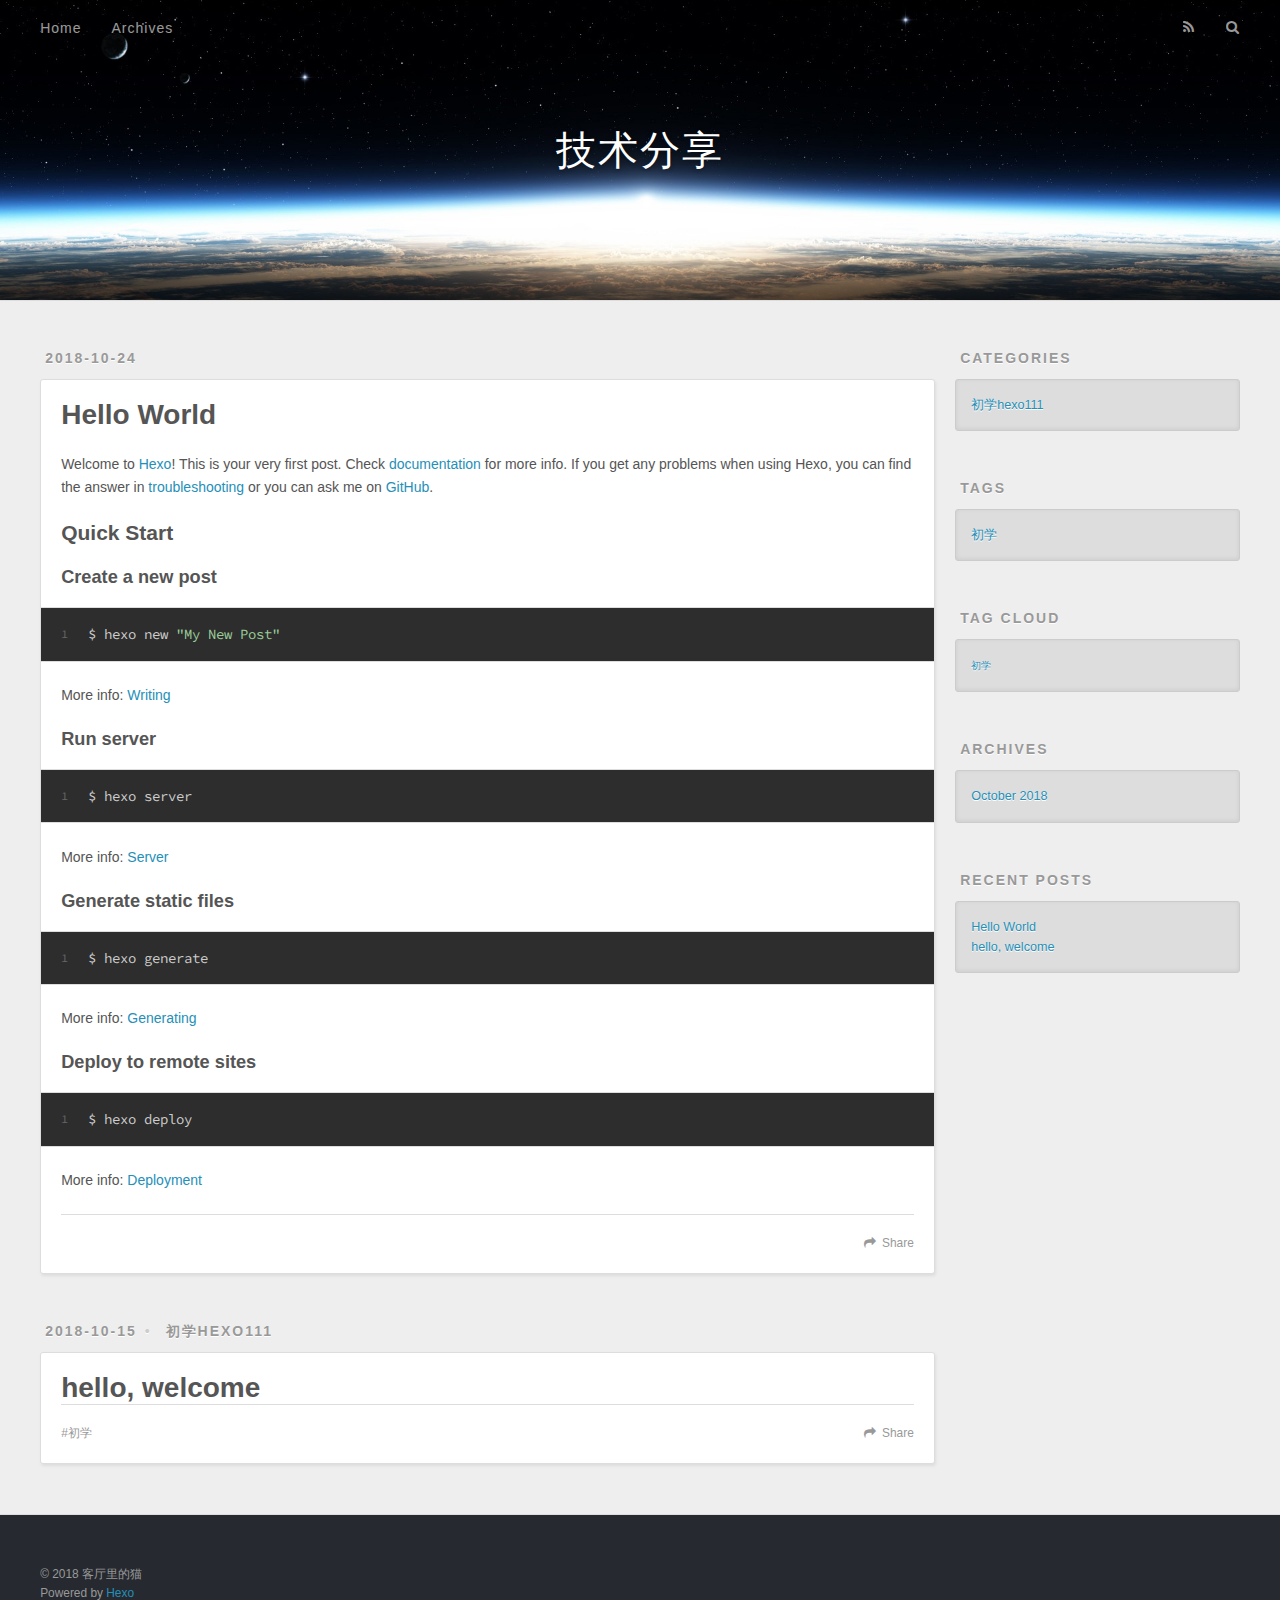
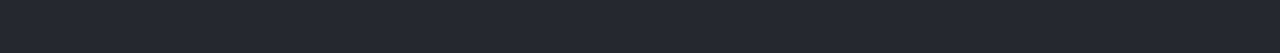
<file: index.html>
<!DOCTYPE html>
<html>
<head><meta name="generator" content="Hexo 3.8.0">
  <meta charset="utf-8">
  

  
  <title>技术分享</title>
  <meta name="viewport" content="width=device-width, initial-scale=1, maximum-scale=1">
  <meta property="og:type" content="website">
<meta property="og:title" content="技术分享">
<meta property="og:url" content="http://yoursite.com/index.html">
<meta property="og:site_name" content="技术分享">
<meta property="og:locale" content="default">
<meta name="twitter:card" content="summary">
<meta name="twitter:title" content="技术分享">
  
    <link rel="alternate" href="/atom.xml" title="技术分享" type="application/atom+xml">
  
  
    <link rel="icon" href="/favicon.png">
  
  
    <link href="//fonts.googleapis.com/css?family=Source+Code+Pro" rel="stylesheet" type="text/css">
  
  <link rel="stylesheet" href="/css/style.css">
</head>
</html>
<body>
  <div id="container">
    <div id="wrap">
      <header id="header">
  <div id="banner"></div>
  <div id="header-outer" class="outer">
    <div id="header-title" class="inner">
      <h1 id="logo-wrap">
        <a href="/" id="logo">技术分享</a>
      </h1>
      
    </div>
    <div id="header-inner" class="inner">
      <nav id="main-nav">
        <a id="main-nav-toggle" class="nav-icon"></a>
        
          <a class="main-nav-link" href="/">Home</a>
        
          <a class="main-nav-link" href="/archives">Archives</a>
        
      </nav>
      <nav id="sub-nav">
        
          <a id="nav-rss-link" class="nav-icon" href="/atom.xml" title="RSS Feed"></a>
        
        <a id="nav-search-btn" class="nav-icon" title="Search"></a>
      </nav>
      <div id="search-form-wrap">
        <form action="//google.com/search" method="get" accept-charset="UTF-8" class="search-form"><input type="search" name="q" class="search-form-input" placeholder="Search"><button type="submit" class="search-form-submit">&#xF002;</button><input type="hidden" name="sitesearch" value="http://yoursite.com"></form>
      </div>
    </div>
  </div>
</header>
      <div class="outer">
        <section id="main">
  
    <article id="post-hello-world" class="article article-type-post" itemscope="" itemprop="blogPost">
  <div class="article-meta">
    <a href="/2018/10/24/hello-world/" class="article-date">
  <time datetime="2018-10-24T14:11:37.672Z" itemprop="datePublished">2018-10-24</time>
</a>
    
  </div>
  <div class="article-inner">
    
    
      <header class="article-header">
        
  
    <h1 itemprop="name">
      <a class="article-title" href="/2018/10/24/hello-world/">Hello World</a>
    </h1>
  

      </header>
    
    <div class="article-entry" itemprop="articleBody">
      
        <p>Welcome to <a href="https://hexo.io/" target="_blank" rel="noopener">Hexo</a>! This is your very first post. Check <a href="https://hexo.io/docs/" target="_blank" rel="noopener">documentation</a> for more info. If you get any problems when using Hexo, you can find the answer in <a href="https://hexo.io/docs/troubleshooting.html" target="_blank" rel="noopener">troubleshooting</a> or you can ask me on <a href="https://github.com/hexojs/hexo/issues" target="_blank" rel="noopener">GitHub</a>.</p>
<h2 id="Quick-Start"><a href="#Quick-Start" class="headerlink" title="Quick Start"></a>Quick Start</h2><h3 id="Create-a-new-post"><a href="#Create-a-new-post" class="headerlink" title="Create a new post"></a>Create a new post</h3><figure class="highlight bash"><table><tr><td class="gutter"><pre><span class="line">1</span><br></pre></td><td class="code"><pre><span class="line">$ hexo new <span class="string">"My New Post"</span></span><br></pre></td></tr></table></figure>
<p>More info: <a href="https://hexo.io/docs/writing.html" target="_blank" rel="noopener">Writing</a></p>
<h3 id="Run-server"><a href="#Run-server" class="headerlink" title="Run server"></a>Run server</h3><figure class="highlight bash"><table><tr><td class="gutter"><pre><span class="line">1</span><br></pre></td><td class="code"><pre><span class="line">$ hexo server</span><br></pre></td></tr></table></figure>
<p>More info: <a href="https://hexo.io/docs/server.html" target="_blank" rel="noopener">Server</a></p>
<h3 id="Generate-static-files"><a href="#Generate-static-files" class="headerlink" title="Generate static files"></a>Generate static files</h3><figure class="highlight bash"><table><tr><td class="gutter"><pre><span class="line">1</span><br></pre></td><td class="code"><pre><span class="line">$ hexo generate</span><br></pre></td></tr></table></figure>
<p>More info: <a href="https://hexo.io/docs/generating.html" target="_blank" rel="noopener">Generating</a></p>
<h3 id="Deploy-to-remote-sites"><a href="#Deploy-to-remote-sites" class="headerlink" title="Deploy to remote sites"></a>Deploy to remote sites</h3><figure class="highlight bash"><table><tr><td class="gutter"><pre><span class="line">1</span><br></pre></td><td class="code"><pre><span class="line">$ hexo deploy</span><br></pre></td></tr></table></figure>
<p>More info: <a href="https://hexo.io/docs/deployment.html" target="_blank" rel="noopener">Deployment</a></p>

      
    </div>
    <footer class="article-footer">
      <a data-url="http://yoursite.com/2018/10/24/hello-world/" data-id="cjnn924k800002ctq2mnl8vwg" class="article-share-link">Share</a>
      
      
    </footer>
  </div>
  
</article>


  
    <article id="post-hello-welcome" class="article article-type-post" itemscope="" itemprop="blogPost">
  <div class="article-meta">
    <a href="/2018/10/15/hello-welcome/" class="article-date">
  <time datetime="2018-10-15T06:49:52.000Z" itemprop="datePublished">2018-10-15</time>
</a>
    
  <div class="article-category">
    <a class="article-category-link" href="/categories/初学hexo111/">初学hexo111</a>
  </div>

  </div>
  <div class="article-inner">
    
    
      <header class="article-header">
        
  
    <h1 itemprop="name">
      <a class="article-title" href="/2018/10/15/hello-welcome/">hello, welcome</a>
    </h1>
  

      </header>
    
    <div class="article-entry" itemprop="articleBody">
      
        
      
    </div>
    <footer class="article-footer">
      <a data-url="http://yoursite.com/2018/10/15/hello-welcome/" data-id="cjpjs8lk20000j8tqyyo9d4qy" class="article-share-link">Share</a>
      
      
  <ul class="article-tag-list"><li class="article-tag-list-item"><a class="article-tag-list-link" href="/tags/初学/">初学</a></li></ul>

    </footer>
  </div>
  
</article>


  


</section>
        
          <aside id="sidebar">
  
    
  <div class="widget-wrap">
    <h3 class="widget-title">Categories</h3>
    <div class="widget">
      <ul class="category-list"><li class="category-list-item"><a class="category-list-link" href="/categories/初学hexo111/">初学hexo111</a></li></ul>
    </div>
  </div>


  
    
  <div class="widget-wrap">
    <h3 class="widget-title">Tags</h3>
    <div class="widget">
      <ul class="tag-list"><li class="tag-list-item"><a class="tag-list-link" href="/tags/初学/">初学</a></li></ul>
    </div>
  </div>


  
    
  <div class="widget-wrap">
    <h3 class="widget-title">Tag Cloud</h3>
    <div class="widget tagcloud">
      <a href="/tags/初学/" style="font-size: 10px;">初学</a>
    </div>
  </div>

  
    
  <div class="widget-wrap">
    <h3 class="widget-title">Archives</h3>
    <div class="widget">
      <ul class="archive-list"><li class="archive-list-item"><a class="archive-list-link" href="/archives/2018/10/">October 2018</a></li></ul>
    </div>
  </div>


  
    
  <div class="widget-wrap">
    <h3 class="widget-title">Recent Posts</h3>
    <div class="widget">
      <ul>
        
          <li>
            <a href="/2018/10/24/hello-world/">Hello World</a>
          </li>
        
          <li>
            <a href="/2018/10/15/hello-welcome/">hello, welcome</a>
          </li>
        
      </ul>
    </div>
  </div>

  
</aside>
        
      </div>
      <footer id="footer">
  
  <div class="outer">
    <div id="footer-info" class="inner">
      &copy; 2018 客厅里的猫<br>
      Powered by <a href="http://hexo.io/" target="_blank">Hexo</a>
    </div>
  </div>
</footer>
    </div>
    <nav id="mobile-nav">
  
    <a href="/" class="mobile-nav-link">Home</a>
  
    <a href="/archives" class="mobile-nav-link">Archives</a>
  
</nav>
    

<script src="//ajax.googleapis.com/ajax/libs/jquery/2.0.3/jquery.min.js"></script>


  <link rel="stylesheet" href="/fancybox/jquery.fancybox.css">
  <script src="/fancybox/jquery.fancybox.pack.js"></script>


<script src="/js/script.js"></script>



  </div>
</body>
</html>
</file>
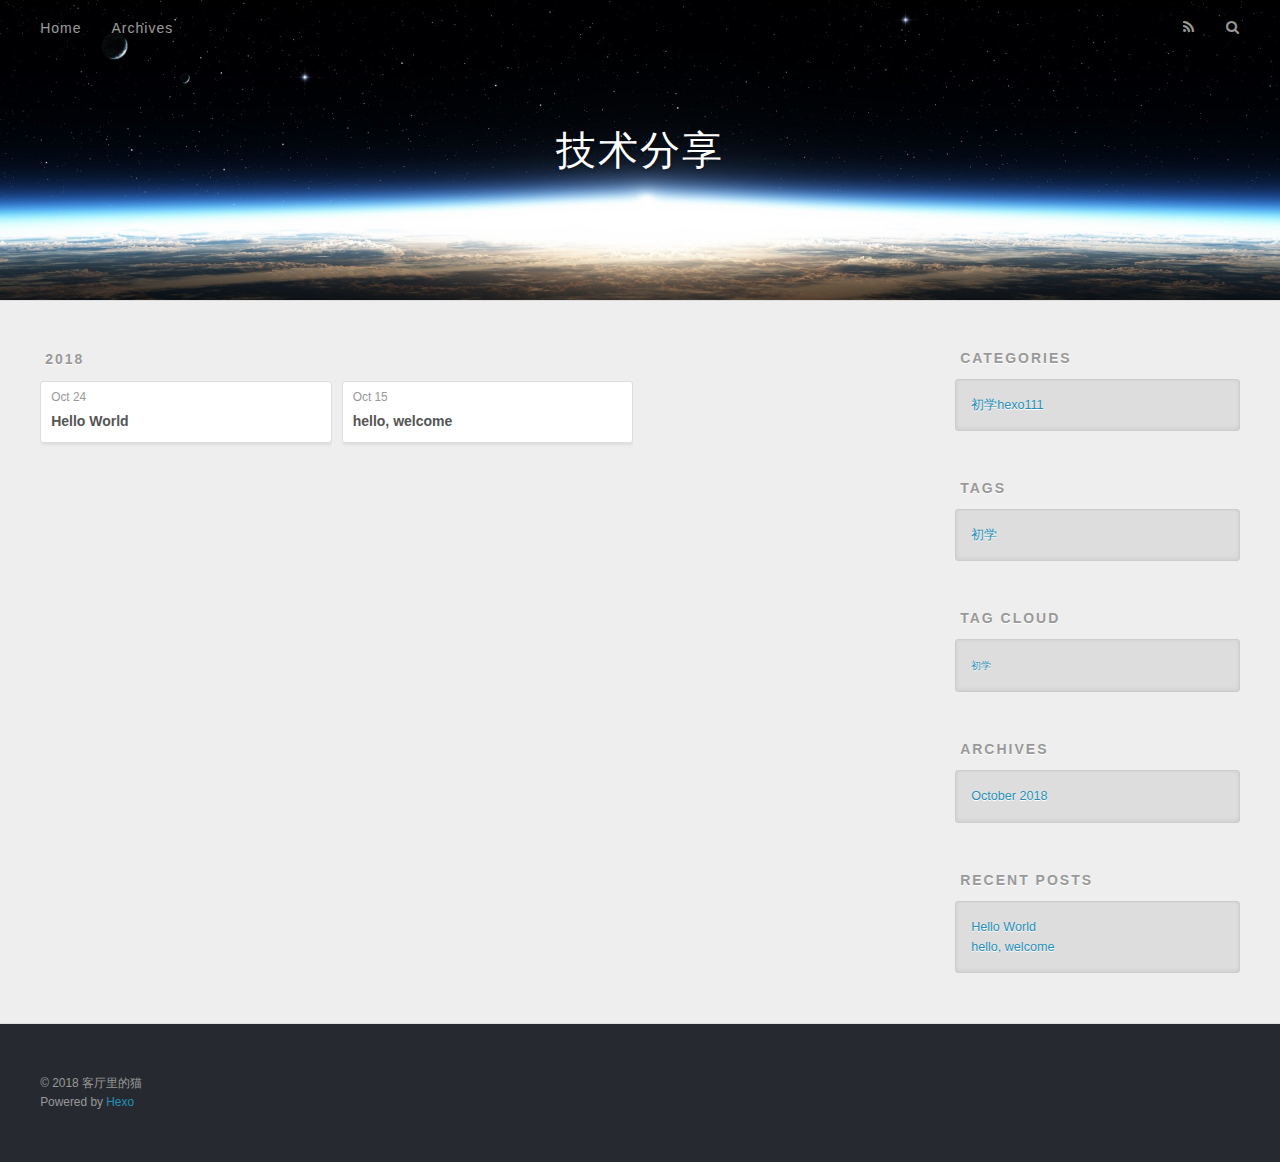
<file: archives/index.html>
<!DOCTYPE html>
<html>
<head><meta name="generator" content="Hexo 3.8.0">
  <meta charset="utf-8">
  

  
  <title>Archives | 技术分享</title>
  <meta name="viewport" content="width=device-width, initial-scale=1, maximum-scale=1">
  <meta property="og:type" content="website">
<meta property="og:title" content="技术分享">
<meta property="og:url" content="http://yoursite.com/archives/index.html">
<meta property="og:site_name" content="技术分享">
<meta property="og:locale" content="default">
<meta name="twitter:card" content="summary">
<meta name="twitter:title" content="技术分享">
  
    <link rel="alternate" href="/atom.xml" title="技术分享" type="application/atom+xml">
  
  
    <link rel="icon" href="/favicon.png">
  
  
    <link href="//fonts.googleapis.com/css?family=Source+Code+Pro" rel="stylesheet" type="text/css">
  
  <link rel="stylesheet" href="/css/style.css">
</head>
</html>
<body>
  <div id="container">
    <div id="wrap">
      <header id="header">
  <div id="banner"></div>
  <div id="header-outer" class="outer">
    <div id="header-title" class="inner">
      <h1 id="logo-wrap">
        <a href="/" id="logo">技术分享</a>
      </h1>
      
    </div>
    <div id="header-inner" class="inner">
      <nav id="main-nav">
        <a id="main-nav-toggle" class="nav-icon"></a>
        
          <a class="main-nav-link" href="/">Home</a>
        
          <a class="main-nav-link" href="/archives">Archives</a>
        
      </nav>
      <nav id="sub-nav">
        
          <a id="nav-rss-link" class="nav-icon" href="/atom.xml" title="RSS Feed"></a>
        
        <a id="nav-search-btn" class="nav-icon" title="Search"></a>
      </nav>
      <div id="search-form-wrap">
        <form action="//google.com/search" method="get" accept-charset="UTF-8" class="search-form"><input type="search" name="q" class="search-form-input" placeholder="Search"><button type="submit" class="search-form-submit">&#xF002;</button><input type="hidden" name="sitesearch" value="http://yoursite.com"></form>
      </div>
    </div>
  </div>
</header>
      <div class="outer">
        <section id="main">
  
  
    
    
      
      
      <section class="archives-wrap">
        <div class="archive-year-wrap">
          <a href="/archives/2018" class="archive-year">2018</a>
        </div>
        <div class="archives">
    
    <article class="archive-article archive-type-post">
  <div class="archive-article-inner">
    <header class="archive-article-header">
      <a href="/2018/10/24/hello-world/" class="archive-article-date">
  <time datetime="2018-10-24T14:11:37.672Z" itemprop="datePublished">Oct 24</time>
</a>
      
  
    <h1 itemprop="name">
      <a class="archive-article-title" href="/2018/10/24/hello-world/">Hello World</a>
    </h1>
  

    </header>
  </div>
</article>
  
    
    
    <article class="archive-article archive-type-post">
  <div class="archive-article-inner">
    <header class="archive-article-header">
      <a href="/2018/10/15/hello-welcome/" class="archive-article-date">
  <time datetime="2018-10-15T06:49:52.000Z" itemprop="datePublished">Oct 15</time>
</a>
      
  
    <h1 itemprop="name">
      <a class="archive-article-title" href="/2018/10/15/hello-welcome/">hello, welcome</a>
    </h1>
  

    </header>
  </div>
</article>
  
  
    </div></section>
  


</section>
        
          <aside id="sidebar">
  
    
  <div class="widget-wrap">
    <h3 class="widget-title">Categories</h3>
    <div class="widget">
      <ul class="category-list"><li class="category-list-item"><a class="category-list-link" href="/categories/初学hexo111/">初学hexo111</a></li></ul>
    </div>
  </div>


  
    
  <div class="widget-wrap">
    <h3 class="widget-title">Tags</h3>
    <div class="widget">
      <ul class="tag-list"><li class="tag-list-item"><a class="tag-list-link" href="/tags/初学/">初学</a></li></ul>
    </div>
  </div>


  
    
  <div class="widget-wrap">
    <h3 class="widget-title">Tag Cloud</h3>
    <div class="widget tagcloud">
      <a href="/tags/初学/" style="font-size: 10px;">初学</a>
    </div>
  </div>

  
    
  <div class="widget-wrap">
    <h3 class="widget-title">Archives</h3>
    <div class="widget">
      <ul class="archive-list"><li class="archive-list-item"><a class="archive-list-link" href="/archives/2018/10/">October 2018</a></li></ul>
    </div>
  </div>


  
    
  <div class="widget-wrap">
    <h3 class="widget-title">Recent Posts</h3>
    <div class="widget">
      <ul>
        
          <li>
            <a href="/2018/10/24/hello-world/">Hello World</a>
          </li>
        
          <li>
            <a href="/2018/10/15/hello-welcome/">hello, welcome</a>
          </li>
        
      </ul>
    </div>
  </div>

  
</aside>
        
      </div>
      <footer id="footer">
  
  <div class="outer">
    <div id="footer-info" class="inner">
      &copy; 2018 客厅里的猫<br>
      Powered by <a href="http://hexo.io/" target="_blank">Hexo</a>
    </div>
  </div>
</footer>
    </div>
    <nav id="mobile-nav">
  
    <a href="/" class="mobile-nav-link">Home</a>
  
    <a href="/archives" class="mobile-nav-link">Archives</a>
  
</nav>
    

<script src="//ajax.googleapis.com/ajax/libs/jquery/2.0.3/jquery.min.js"></script>


  <link rel="stylesheet" href="/fancybox/jquery.fancybox.css">
  <script src="/fancybox/jquery.fancybox.pack.js"></script>


<script src="/js/script.js"></script>



  </div>
</body>
</html>
</file>
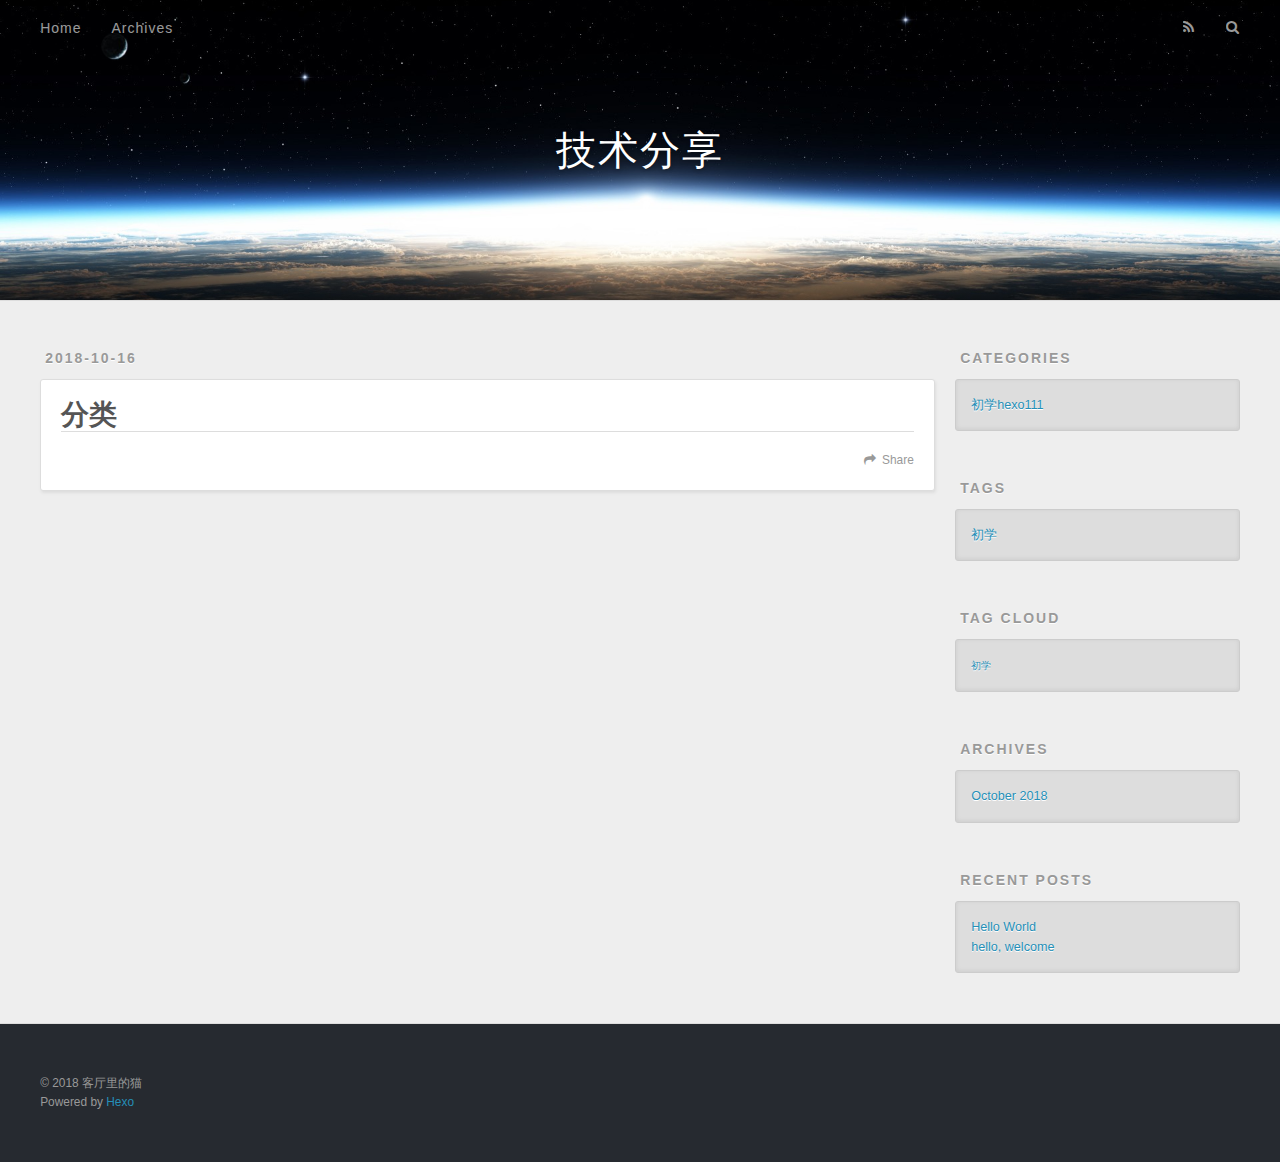
<file: categories/index.html>
<!DOCTYPE html>
<html>
<head><meta name="generator" content="Hexo 3.8.0">
  <meta charset="utf-8">
  

  
  <title>分类 | 技术分享</title>
  <meta name="viewport" content="width=device-width, initial-scale=1, maximum-scale=1">
  <meta property="og:type" content="website">
<meta property="og:title" content="分类">
<meta property="og:url" content="http://yoursite.com/categories/index.html">
<meta property="og:site_name" content="技术分享">
<meta property="og:locale" content="default">
<meta property="og:updated_time" content="2018-10-16T07:06:28.605Z">
<meta name="twitter:card" content="summary">
<meta name="twitter:title" content="分类">
  
    <link rel="alternate" href="/atom.xml" title="技术分享" type="application/atom+xml">
  
  
    <link rel="icon" href="/favicon.png">
  
  
    <link href="//fonts.googleapis.com/css?family=Source+Code+Pro" rel="stylesheet" type="text/css">
  
  <link rel="stylesheet" href="/css/style.css">
</head>
</html>
<body>
  <div id="container">
    <div id="wrap">
      <header id="header">
  <div id="banner"></div>
  <div id="header-outer" class="outer">
    <div id="header-title" class="inner">
      <h1 id="logo-wrap">
        <a href="/" id="logo">技术分享</a>
      </h1>
      
    </div>
    <div id="header-inner" class="inner">
      <nav id="main-nav">
        <a id="main-nav-toggle" class="nav-icon"></a>
        
          <a class="main-nav-link" href="/">Home</a>
        
          <a class="main-nav-link" href="/archives">Archives</a>
        
      </nav>
      <nav id="sub-nav">
        
          <a id="nav-rss-link" class="nav-icon" href="/atom.xml" title="RSS Feed"></a>
        
        <a id="nav-search-btn" class="nav-icon" title="Search"></a>
      </nav>
      <div id="search-form-wrap">
        <form action="//google.com/search" method="get" accept-charset="UTF-8" class="search-form"><input type="search" name="q" class="search-form-input" placeholder="Search"><button type="submit" class="search-form-submit">&#xF002;</button><input type="hidden" name="sitesearch" value="http://yoursite.com"></form>
      </div>
    </div>
  </div>
</header>
      <div class="outer">
        <section id="main"><article id="categories-" class="article article-type-categories" itemscope="" itemprop="blogPost">
  <div class="article-meta">
    <a href="/categories/index.html" class="article-date">
  <time datetime="2018-10-16T04:22:29.000Z" itemprop="datePublished">2018-10-16</time>
</a>
    
  </div>
  <div class="article-inner">
    
    
      <header class="article-header">
        
  
    <h1 class="article-title" itemprop="name">
      分类
    </h1>
  

      </header>
    
    <div class="article-entry" itemprop="articleBody">
      
        
      
    </div>
    <footer class="article-footer">
      <a data-url="http://yoursite.com/categories/index.html" data-id="cjpjs8lkb0002j8tqe78k51tz" class="article-share-link">Share</a>
      
      
    </footer>
  </div>
  
    
  
</article>

</section>
        
          <aside id="sidebar">
  
    
  <div class="widget-wrap">
    <h3 class="widget-title">Categories</h3>
    <div class="widget">
      <ul class="category-list"><li class="category-list-item"><a class="category-list-link" href="/categories/初学hexo111/">初学hexo111</a></li></ul>
    </div>
  </div>


  
    
  <div class="widget-wrap">
    <h3 class="widget-title">Tags</h3>
    <div class="widget">
      <ul class="tag-list"><li class="tag-list-item"><a class="tag-list-link" href="/tags/初学/">初学</a></li></ul>
    </div>
  </div>


  
    
  <div class="widget-wrap">
    <h3 class="widget-title">Tag Cloud</h3>
    <div class="widget tagcloud">
      <a href="/tags/初学/" style="font-size: 10px;">初学</a>
    </div>
  </div>

  
    
  <div class="widget-wrap">
    <h3 class="widget-title">Archives</h3>
    <div class="widget">
      <ul class="archive-list"><li class="archive-list-item"><a class="archive-list-link" href="/archives/2018/10/">October 2018</a></li></ul>
    </div>
  </div>


  
    
  <div class="widget-wrap">
    <h3 class="widget-title">Recent Posts</h3>
    <div class="widget">
      <ul>
        
          <li>
            <a href="/2018/10/24/hello-world/">Hello World</a>
          </li>
        
          <li>
            <a href="/2018/10/15/hello-welcome/">hello, welcome</a>
          </li>
        
      </ul>
    </div>
  </div>

  
</aside>
        
      </div>
      <footer id="footer">
  
  <div class="outer">
    <div id="footer-info" class="inner">
      &copy; 2018 客厅里的猫<br>
      Powered by <a href="http://hexo.io/" target="_blank">Hexo</a>
    </div>
  </div>
</footer>
    </div>
    <nav id="mobile-nav">
  
    <a href="/" class="mobile-nav-link">Home</a>
  
    <a href="/archives" class="mobile-nav-link">Archives</a>
  
</nav>
    

<script src="//ajax.googleapis.com/ajax/libs/jquery/2.0.3/jquery.min.js"></script>


  <link rel="stylesheet" href="/fancybox/jquery.fancybox.css">
  <script src="/fancybox/jquery.fancybox.pack.js"></script>


<script src="/js/script.js"></script>



  </div>
</body>
</html>
</file>
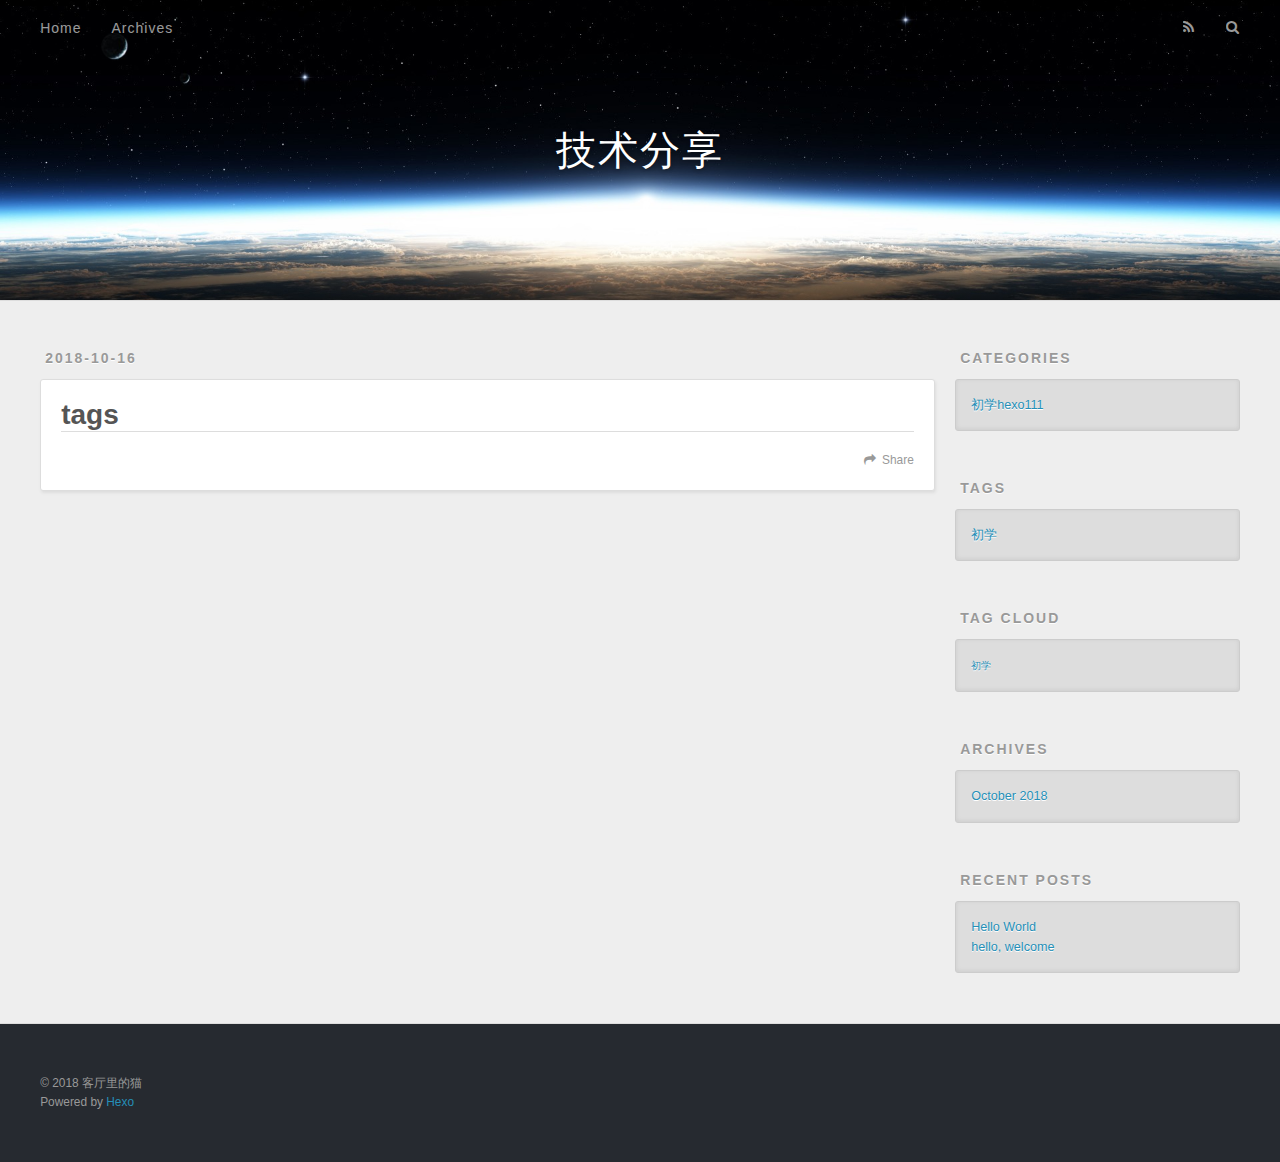
<file: tags/index.html>
<!DOCTYPE html>
<html>
<head><meta name="generator" content="Hexo 3.8.0">
  <meta charset="utf-8">
  

  
  <title>tags | 技术分享</title>
  <meta name="viewport" content="width=device-width, initial-scale=1, maximum-scale=1">
  <meta property="og:type" content="website">
<meta property="og:title" content="tags">
<meta property="og:url" content="http://yoursite.com/tags/index.html">
<meta property="og:site_name" content="技术分享">
<meta property="og:locale" content="default">
<meta property="og:updated_time" content="2018-10-16T04:26:07.948Z">
<meta name="twitter:card" content="summary">
<meta name="twitter:title" content="tags">
  
    <link rel="alternate" href="/atom.xml" title="技术分享" type="application/atom+xml">
  
  
    <link rel="icon" href="/favicon.png">
  
  
    <link href="//fonts.googleapis.com/css?family=Source+Code+Pro" rel="stylesheet" type="text/css">
  
  <link rel="stylesheet" href="/css/style.css">
</head>
</html>
<body>
  <div id="container">
    <div id="wrap">
      <header id="header">
  <div id="banner"></div>
  <div id="header-outer" class="outer">
    <div id="header-title" class="inner">
      <h1 id="logo-wrap">
        <a href="/" id="logo">技术分享</a>
      </h1>
      
    </div>
    <div id="header-inner" class="inner">
      <nav id="main-nav">
        <a id="main-nav-toggle" class="nav-icon"></a>
        
          <a class="main-nav-link" href="/">Home</a>
        
          <a class="main-nav-link" href="/archives">Archives</a>
        
      </nav>
      <nav id="sub-nav">
        
          <a id="nav-rss-link" class="nav-icon" href="/atom.xml" title="RSS Feed"></a>
        
        <a id="nav-search-btn" class="nav-icon" title="Search"></a>
      </nav>
      <div id="search-form-wrap">
        <form action="//google.com/search" method="get" accept-charset="UTF-8" class="search-form"><input type="search" name="q" class="search-form-input" placeholder="Search"><button type="submit" class="search-form-submit">&#xF002;</button><input type="hidden" name="sitesearch" value="http://yoursite.com"></form>
      </div>
    </div>
  </div>
</header>
      <div class="outer">
        <section id="main"><article id="tags-" class="article article-type-tags" itemscope="" itemprop="blogPost">
  <div class="article-meta">
    <a href="/tags/index.html" class="article-date">
  <time datetime="2018-10-16T04:25:34.000Z" itemprop="datePublished">2018-10-16</time>
</a>
    
  </div>
  <div class="article-inner">
    
    
      <header class="article-header">
        
  
    <h1 class="article-title" itemprop="name">
      tags
    </h1>
  

      </header>
    
    <div class="article-entry" itemprop="articleBody">
      
        
      
    </div>
    <footer class="article-footer">
      <a data-url="http://yoursite.com/tags/index.html" data-id="cjpjs8llq0007j8tqgo7xi7ac" class="article-share-link">Share</a>
      
      
    </footer>
  </div>
  
    
  
</article>

</section>
        
          <aside id="sidebar">
  
    
  <div class="widget-wrap">
    <h3 class="widget-title">Categories</h3>
    <div class="widget">
      <ul class="category-list"><li class="category-list-item"><a class="category-list-link" href="/categories/初学hexo111/">初学hexo111</a></li></ul>
    </div>
  </div>


  
    
  <div class="widget-wrap">
    <h3 class="widget-title">Tags</h3>
    <div class="widget">
      <ul class="tag-list"><li class="tag-list-item"><a class="tag-list-link" href="/tags/初学/">初学</a></li></ul>
    </div>
  </div>


  
    
  <div class="widget-wrap">
    <h3 class="widget-title">Tag Cloud</h3>
    <div class="widget tagcloud">
      <a href="/tags/初学/" style="font-size: 10px;">初学</a>
    </div>
  </div>

  
    
  <div class="widget-wrap">
    <h3 class="widget-title">Archives</h3>
    <div class="widget">
      <ul class="archive-list"><li class="archive-list-item"><a class="archive-list-link" href="/archives/2018/10/">October 2018</a></li></ul>
    </div>
  </div>


  
    
  <div class="widget-wrap">
    <h3 class="widget-title">Recent Posts</h3>
    <div class="widget">
      <ul>
        
          <li>
            <a href="/2018/10/24/hello-world/">Hello World</a>
          </li>
        
          <li>
            <a href="/2018/10/15/hello-welcome/">hello, welcome</a>
          </li>
        
      </ul>
    </div>
  </div>

  
</aside>
        
      </div>
      <footer id="footer">
  
  <div class="outer">
    <div id="footer-info" class="inner">
      &copy; 2018 客厅里的猫<br>
      Powered by <a href="http://hexo.io/" target="_blank">Hexo</a>
    </div>
  </div>
</footer>
    </div>
    <nav id="mobile-nav">
  
    <a href="/" class="mobile-nav-link">Home</a>
  
    <a href="/archives" class="mobile-nav-link">Archives</a>
  
</nav>
    

<script src="//ajax.googleapis.com/ajax/libs/jquery/2.0.3/jquery.min.js"></script>


  <link rel="stylesheet" href="/fancybox/jquery.fancybox.css">
  <script src="/fancybox/jquery.fancybox.pack.js"></script>


<script src="/js/script.js"></script>



  </div>
</body>
</html>
</file>
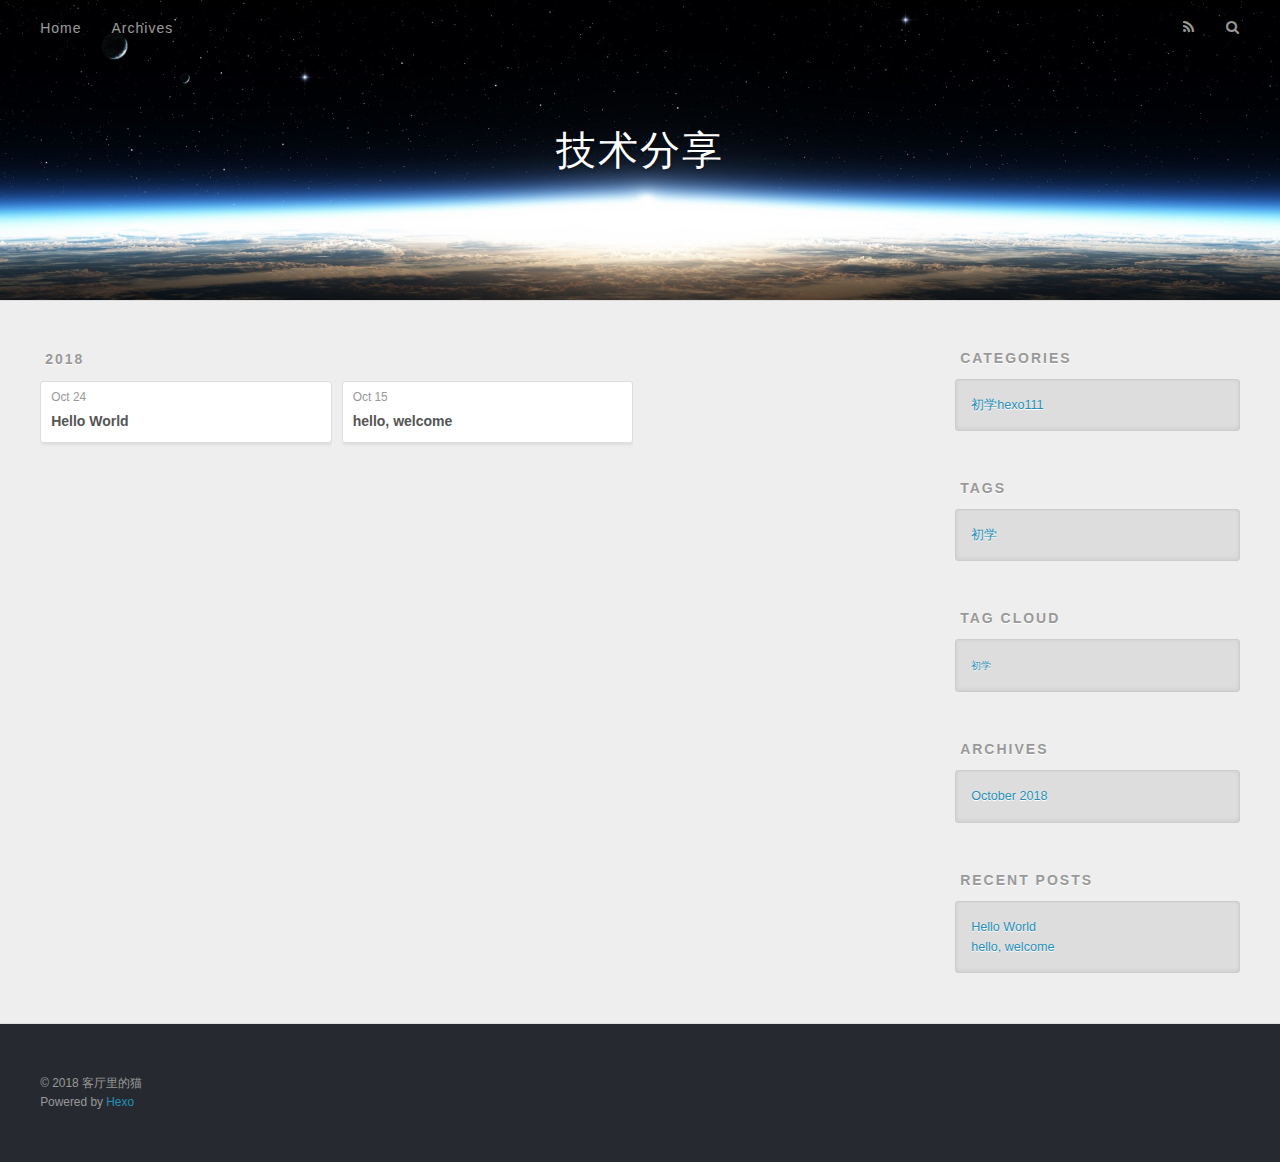
<file: archives/2018/index.html>
<!DOCTYPE html>
<html>
<head><meta name="generator" content="Hexo 3.8.0">
  <meta charset="utf-8">
  

  
  <title>Archives: 2018 | 技术分享</title>
  <meta name="viewport" content="width=device-width, initial-scale=1, maximum-scale=1">
  <meta property="og:type" content="website">
<meta property="og:title" content="技术分享">
<meta property="og:url" content="http://yoursite.com/archives/2018/index.html">
<meta property="og:site_name" content="技术分享">
<meta property="og:locale" content="default">
<meta name="twitter:card" content="summary">
<meta name="twitter:title" content="技术分享">
  
    <link rel="alternate" href="/atom.xml" title="技术分享" type="application/atom+xml">
  
  
    <link rel="icon" href="/favicon.png">
  
  
    <link href="//fonts.googleapis.com/css?family=Source+Code+Pro" rel="stylesheet" type="text/css">
  
  <link rel="stylesheet" href="/css/style.css">
</head>
</html>
<body>
  <div id="container">
    <div id="wrap">
      <header id="header">
  <div id="banner"></div>
  <div id="header-outer" class="outer">
    <div id="header-title" class="inner">
      <h1 id="logo-wrap">
        <a href="/" id="logo">技术分享</a>
      </h1>
      
    </div>
    <div id="header-inner" class="inner">
      <nav id="main-nav">
        <a id="main-nav-toggle" class="nav-icon"></a>
        
          <a class="main-nav-link" href="/">Home</a>
        
          <a class="main-nav-link" href="/archives">Archives</a>
        
      </nav>
      <nav id="sub-nav">
        
          <a id="nav-rss-link" class="nav-icon" href="/atom.xml" title="RSS Feed"></a>
        
        <a id="nav-search-btn" class="nav-icon" title="Search"></a>
      </nav>
      <div id="search-form-wrap">
        <form action="//google.com/search" method="get" accept-charset="UTF-8" class="search-form"><input type="search" name="q" class="search-form-input" placeholder="Search"><button type="submit" class="search-form-submit">&#xF002;</button><input type="hidden" name="sitesearch" value="http://yoursite.com"></form>
      </div>
    </div>
  </div>
</header>
      <div class="outer">
        <section id="main">
  
  
    
    
      
      
      <section class="archives-wrap">
        <div class="archive-year-wrap">
          <a href="/archives/2018" class="archive-year">2018</a>
        </div>
        <div class="archives">
    
    <article class="archive-article archive-type-post">
  <div class="archive-article-inner">
    <header class="archive-article-header">
      <a href="/2018/10/24/hello-world/" class="archive-article-date">
  <time datetime="2018-10-24T14:11:37.672Z" itemprop="datePublished">Oct 24</time>
</a>
      
  
    <h1 itemprop="name">
      <a class="archive-article-title" href="/2018/10/24/hello-world/">Hello World</a>
    </h1>
  

    </header>
  </div>
</article>
  
    
    
    <article class="archive-article archive-type-post">
  <div class="archive-article-inner">
    <header class="archive-article-header">
      <a href="/2018/10/15/hello-welcome/" class="archive-article-date">
  <time datetime="2018-10-15T06:49:52.000Z" itemprop="datePublished">Oct 15</time>
</a>
      
  
    <h1 itemprop="name">
      <a class="archive-article-title" href="/2018/10/15/hello-welcome/">hello, welcome</a>
    </h1>
  

    </header>
  </div>
</article>
  
  
    </div></section>
  


</section>
        
          <aside id="sidebar">
  
    
  <div class="widget-wrap">
    <h3 class="widget-title">Categories</h3>
    <div class="widget">
      <ul class="category-list"><li class="category-list-item"><a class="category-list-link" href="/categories/初学hexo111/">初学hexo111</a></li></ul>
    </div>
  </div>


  
    
  <div class="widget-wrap">
    <h3 class="widget-title">Tags</h3>
    <div class="widget">
      <ul class="tag-list"><li class="tag-list-item"><a class="tag-list-link" href="/tags/初学/">初学</a></li></ul>
    </div>
  </div>


  
    
  <div class="widget-wrap">
    <h3 class="widget-title">Tag Cloud</h3>
    <div class="widget tagcloud">
      <a href="/tags/初学/" style="font-size: 10px;">初学</a>
    </div>
  </div>

  
    
  <div class="widget-wrap">
    <h3 class="widget-title">Archives</h3>
    <div class="widget">
      <ul class="archive-list"><li class="archive-list-item"><a class="archive-list-link" href="/archives/2018/10/">October 2018</a></li></ul>
    </div>
  </div>


  
    
  <div class="widget-wrap">
    <h3 class="widget-title">Recent Posts</h3>
    <div class="widget">
      <ul>
        
          <li>
            <a href="/2018/10/24/hello-world/">Hello World</a>
          </li>
        
          <li>
            <a href="/2018/10/15/hello-welcome/">hello, welcome</a>
          </li>
        
      </ul>
    </div>
  </div>

  
</aside>
        
      </div>
      <footer id="footer">
  
  <div class="outer">
    <div id="footer-info" class="inner">
      &copy; 2018 客厅里的猫<br>
      Powered by <a href="http://hexo.io/" target="_blank">Hexo</a>
    </div>
  </div>
</footer>
    </div>
    <nav id="mobile-nav">
  
    <a href="/" class="mobile-nav-link">Home</a>
  
    <a href="/archives" class="mobile-nav-link">Archives</a>
  
</nav>
    

<script src="//ajax.googleapis.com/ajax/libs/jquery/2.0.3/jquery.min.js"></script>


  <link rel="stylesheet" href="/fancybox/jquery.fancybox.css">
  <script src="/fancybox/jquery.fancybox.pack.js"></script>


<script src="/js/script.js"></script>



  </div>
</body>
</html>
</file>
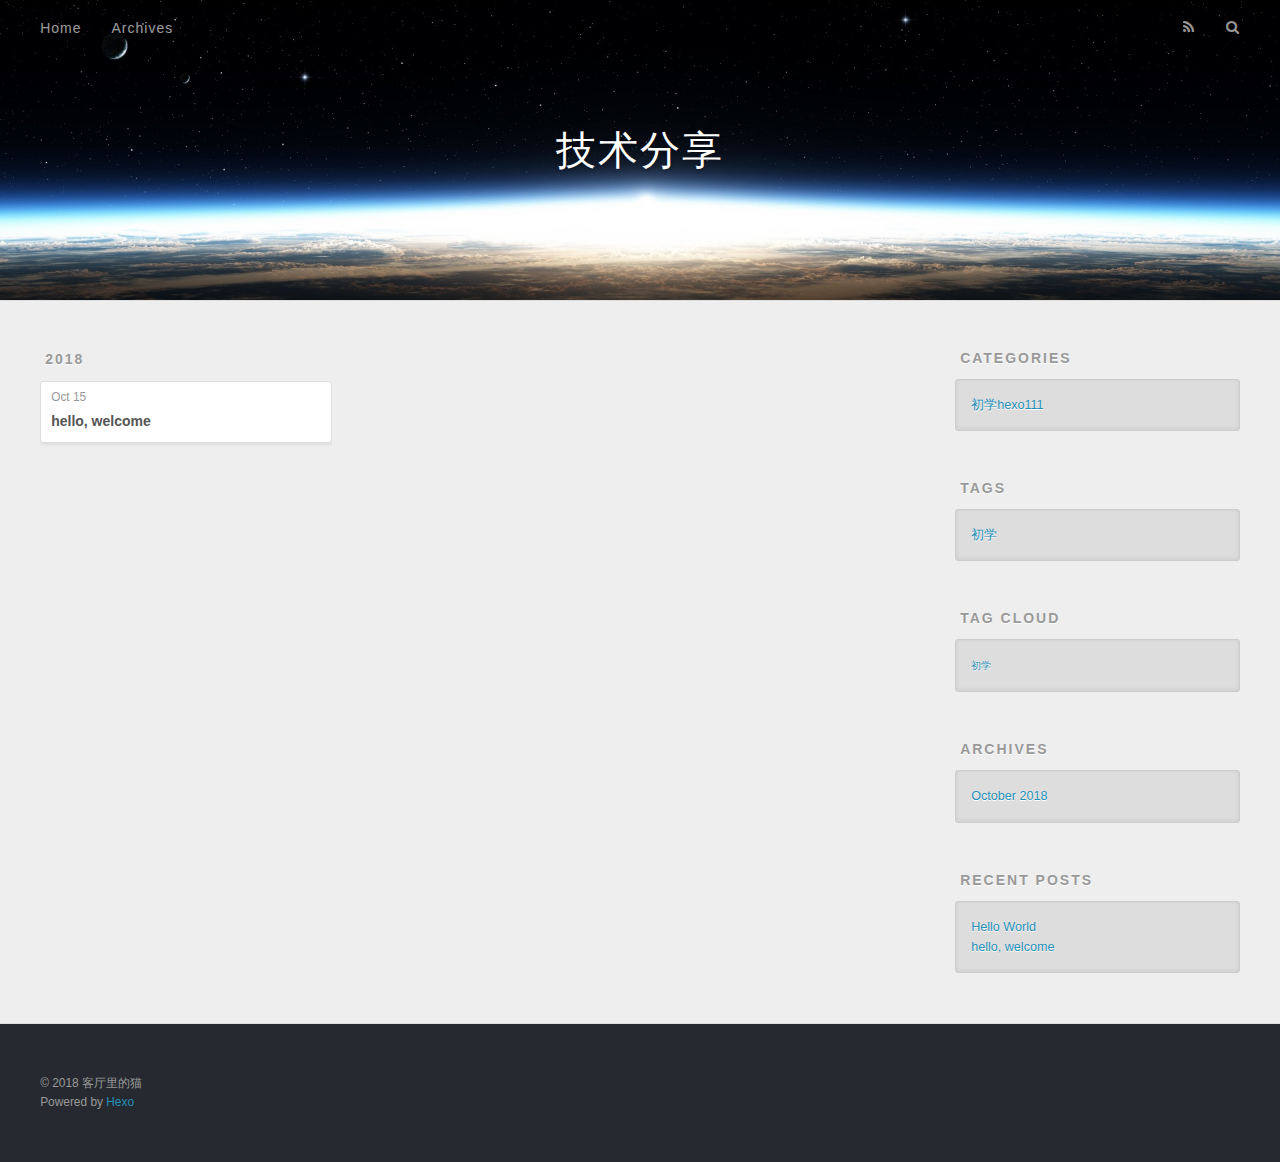
<file: categories/初学hexo111/index.html>
<!DOCTYPE html>
<html>
<head><meta name="generator" content="Hexo 3.8.0">
  <meta charset="utf-8">
  

  
  <title>Category: 初学hexo111 | 技术分享</title>
  <meta name="viewport" content="width=device-width, initial-scale=1, maximum-scale=1">
  <meta property="og:type" content="website">
<meta property="og:title" content="技术分享">
<meta property="og:url" content="http://yoursite.com/categories/初学hexo111/index.html">
<meta property="og:site_name" content="技术分享">
<meta property="og:locale" content="default">
<meta name="twitter:card" content="summary">
<meta name="twitter:title" content="技术分享">
  
    <link rel="alternate" href="/atom.xml" title="技术分享" type="application/atom+xml">
  
  
    <link rel="icon" href="/favicon.png">
  
  
    <link href="//fonts.googleapis.com/css?family=Source+Code+Pro" rel="stylesheet" type="text/css">
  
  <link rel="stylesheet" href="/css/style.css">
</head>
</html>
<body>
  <div id="container">
    <div id="wrap">
      <header id="header">
  <div id="banner"></div>
  <div id="header-outer" class="outer">
    <div id="header-title" class="inner">
      <h1 id="logo-wrap">
        <a href="/" id="logo">技术分享</a>
      </h1>
      
    </div>
    <div id="header-inner" class="inner">
      <nav id="main-nav">
        <a id="main-nav-toggle" class="nav-icon"></a>
        
          <a class="main-nav-link" href="/">Home</a>
        
          <a class="main-nav-link" href="/archives">Archives</a>
        
      </nav>
      <nav id="sub-nav">
        
          <a id="nav-rss-link" class="nav-icon" href="/atom.xml" title="RSS Feed"></a>
        
        <a id="nav-search-btn" class="nav-icon" title="Search"></a>
      </nav>
      <div id="search-form-wrap">
        <form action="//google.com/search" method="get" accept-charset="UTF-8" class="search-form"><input type="search" name="q" class="search-form-input" placeholder="Search"><button type="submit" class="search-form-submit">&#xF002;</button><input type="hidden" name="sitesearch" value="http://yoursite.com"></form>
      </div>
    </div>
  </div>
</header>
      <div class="outer">
        <section id="main">
  
  
    
    
      
      
      <section class="archives-wrap">
        <div class="archive-year-wrap">
          <a href="/archives/2018" class="archive-year">2018</a>
        </div>
        <div class="archives">
    
    <article class="archive-article archive-type-post">
  <div class="archive-article-inner">
    <header class="archive-article-header">
      <a href="/2018/10/15/hello-welcome/" class="archive-article-date">
  <time datetime="2018-10-15T06:49:52.000Z" itemprop="datePublished">Oct 15</time>
</a>
      
  
    <h1 itemprop="name">
      <a class="archive-article-title" href="/2018/10/15/hello-welcome/">hello, welcome</a>
    </h1>
  

    </header>
  </div>
</article>
  
  
    </div></section>
  


</section>
        
          <aside id="sidebar">
  
    
  <div class="widget-wrap">
    <h3 class="widget-title">Categories</h3>
    <div class="widget">
      <ul class="category-list"><li class="category-list-item"><a class="category-list-link" href="/categories/初学hexo111/">初学hexo111</a></li></ul>
    </div>
  </div>


  
    
  <div class="widget-wrap">
    <h3 class="widget-title">Tags</h3>
    <div class="widget">
      <ul class="tag-list"><li class="tag-list-item"><a class="tag-list-link" href="/tags/初学/">初学</a></li></ul>
    </div>
  </div>


  
    
  <div class="widget-wrap">
    <h3 class="widget-title">Tag Cloud</h3>
    <div class="widget tagcloud">
      <a href="/tags/初学/" style="font-size: 10px;">初学</a>
    </div>
  </div>

  
    
  <div class="widget-wrap">
    <h3 class="widget-title">Archives</h3>
    <div class="widget">
      <ul class="archive-list"><li class="archive-list-item"><a class="archive-list-link" href="/archives/2018/10/">October 2018</a></li></ul>
    </div>
  </div>


  
    
  <div class="widget-wrap">
    <h3 class="widget-title">Recent Posts</h3>
    <div class="widget">
      <ul>
        
          <li>
            <a href="/2018/10/24/hello-world/">Hello World</a>
          </li>
        
          <li>
            <a href="/2018/10/15/hello-welcome/">hello, welcome</a>
          </li>
        
      </ul>
    </div>
  </div>

  
</aside>
        
      </div>
      <footer id="footer">
  
  <div class="outer">
    <div id="footer-info" class="inner">
      &copy; 2018 客厅里的猫<br>
      Powered by <a href="http://hexo.io/" target="_blank">Hexo</a>
    </div>
  </div>
</footer>
    </div>
    <nav id="mobile-nav">
  
    <a href="/" class="mobile-nav-link">Home</a>
  
    <a href="/archives" class="mobile-nav-link">Archives</a>
  
</nav>
    

<script src="//ajax.googleapis.com/ajax/libs/jquery/2.0.3/jquery.min.js"></script>


  <link rel="stylesheet" href="/fancybox/jquery.fancybox.css">
  <script src="/fancybox/jquery.fancybox.pack.js"></script>


<script src="/js/script.js"></script>



  </div>
</body>
</html>
</file>
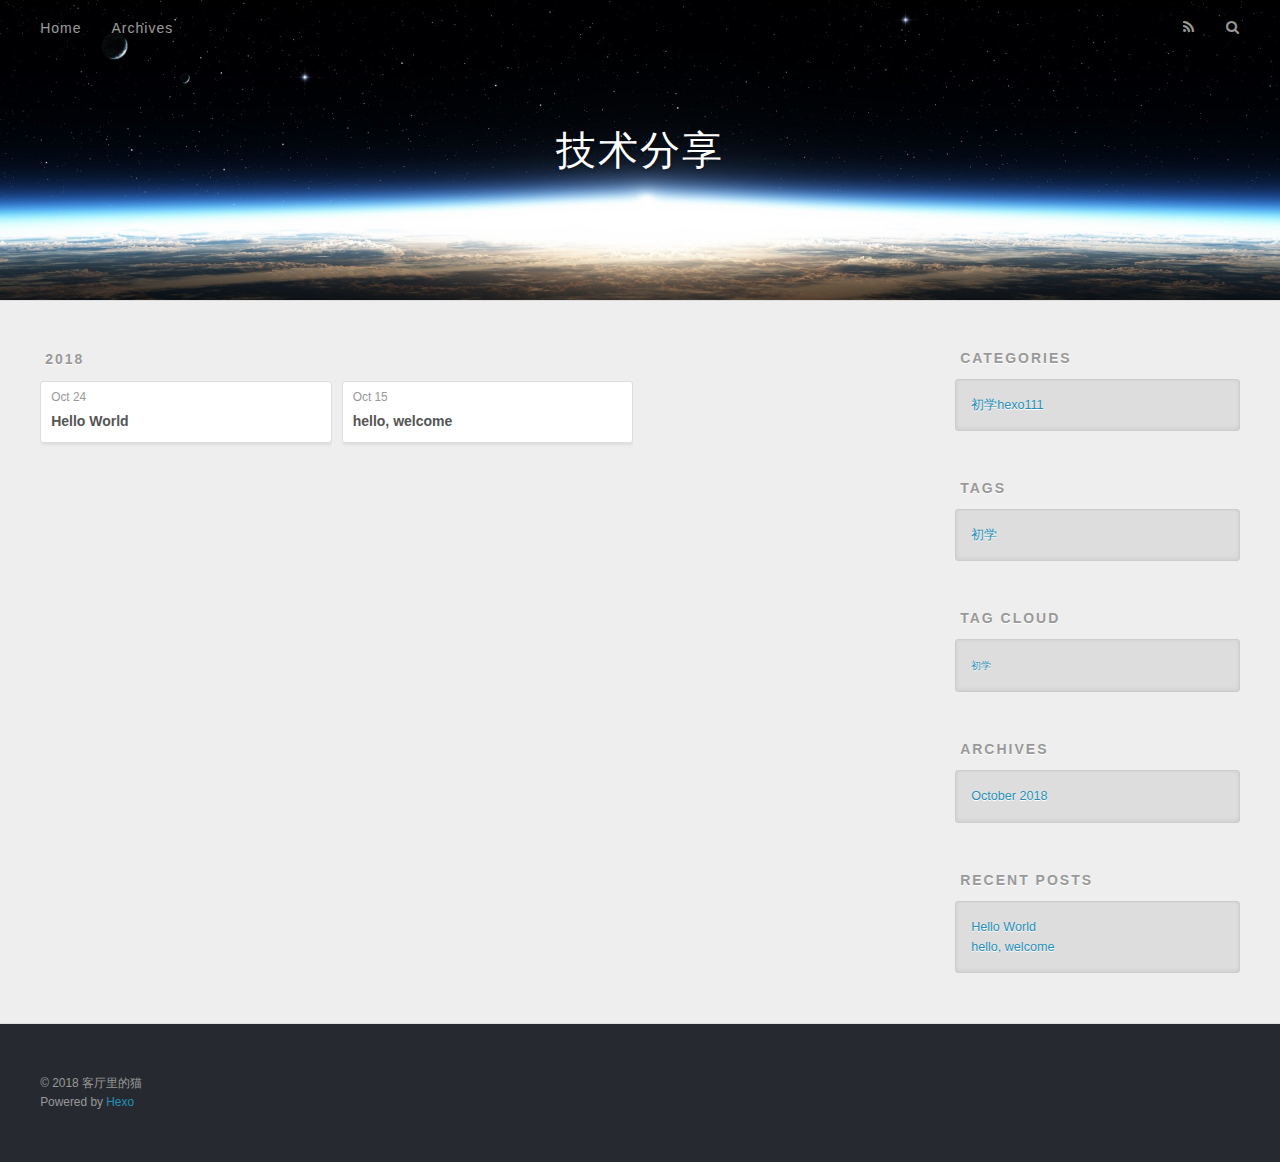
<file: archives/2018/10/index.html>
<!DOCTYPE html>
<html>
<head><meta name="generator" content="Hexo 3.8.0">
  <meta charset="utf-8">
  

  
  <title>Archives: 2018/10 | 技术分享</title>
  <meta name="viewport" content="width=device-width, initial-scale=1, maximum-scale=1">
  <meta property="og:type" content="website">
<meta property="og:title" content="技术分享">
<meta property="og:url" content="http://yoursite.com/archives/2018/10/index.html">
<meta property="og:site_name" content="技术分享">
<meta property="og:locale" content="default">
<meta name="twitter:card" content="summary">
<meta name="twitter:title" content="技术分享">
  
    <link rel="alternate" href="/atom.xml" title="技术分享" type="application/atom+xml">
  
  
    <link rel="icon" href="/favicon.png">
  
  
    <link href="//fonts.googleapis.com/css?family=Source+Code+Pro" rel="stylesheet" type="text/css">
  
  <link rel="stylesheet" href="/css/style.css">
</head>
</html>
<body>
  <div id="container">
    <div id="wrap">
      <header id="header">
  <div id="banner"></div>
  <div id="header-outer" class="outer">
    <div id="header-title" class="inner">
      <h1 id="logo-wrap">
        <a href="/" id="logo">技术分享</a>
      </h1>
      
    </div>
    <div id="header-inner" class="inner">
      <nav id="main-nav">
        <a id="main-nav-toggle" class="nav-icon"></a>
        
          <a class="main-nav-link" href="/">Home</a>
        
          <a class="main-nav-link" href="/archives">Archives</a>
        
      </nav>
      <nav id="sub-nav">
        
          <a id="nav-rss-link" class="nav-icon" href="/atom.xml" title="RSS Feed"></a>
        
        <a id="nav-search-btn" class="nav-icon" title="Search"></a>
      </nav>
      <div id="search-form-wrap">
        <form action="//google.com/search" method="get" accept-charset="UTF-8" class="search-form"><input type="search" name="q" class="search-form-input" placeholder="Search"><button type="submit" class="search-form-submit">&#xF002;</button><input type="hidden" name="sitesearch" value="http://yoursite.com"></form>
      </div>
    </div>
  </div>
</header>
      <div class="outer">
        <section id="main">
  
  
    
    
      
      
      <section class="archives-wrap">
        <div class="archive-year-wrap">
          <a href="/archives/2018" class="archive-year">2018</a>
        </div>
        <div class="archives">
    
    <article class="archive-article archive-type-post">
  <div class="archive-article-inner">
    <header class="archive-article-header">
      <a href="/2018/10/24/hello-world/" class="archive-article-date">
  <time datetime="2018-10-24T14:11:37.672Z" itemprop="datePublished">Oct 24</time>
</a>
      
  
    <h1 itemprop="name">
      <a class="archive-article-title" href="/2018/10/24/hello-world/">Hello World</a>
    </h1>
  

    </header>
  </div>
</article>
  
    
    
    <article class="archive-article archive-type-post">
  <div class="archive-article-inner">
    <header class="archive-article-header">
      <a href="/2018/10/15/hello-welcome/" class="archive-article-date">
  <time datetime="2018-10-15T06:49:52.000Z" itemprop="datePublished">Oct 15</time>
</a>
      
  
    <h1 itemprop="name">
      <a class="archive-article-title" href="/2018/10/15/hello-welcome/">hello, welcome</a>
    </h1>
  

    </header>
  </div>
</article>
  
  
    </div></section>
  


</section>
        
          <aside id="sidebar">
  
    
  <div class="widget-wrap">
    <h3 class="widget-title">Categories</h3>
    <div class="widget">
      <ul class="category-list"><li class="category-list-item"><a class="category-list-link" href="/categories/初学hexo111/">初学hexo111</a></li></ul>
    </div>
  </div>


  
    
  <div class="widget-wrap">
    <h3 class="widget-title">Tags</h3>
    <div class="widget">
      <ul class="tag-list"><li class="tag-list-item"><a class="tag-list-link" href="/tags/初学/">初学</a></li></ul>
    </div>
  </div>


  
    
  <div class="widget-wrap">
    <h3 class="widget-title">Tag Cloud</h3>
    <div class="widget tagcloud">
      <a href="/tags/初学/" style="font-size: 10px;">初学</a>
    </div>
  </div>

  
    
  <div class="widget-wrap">
    <h3 class="widget-title">Archives</h3>
    <div class="widget">
      <ul class="archive-list"><li class="archive-list-item"><a class="archive-list-link" href="/archives/2018/10/">October 2018</a></li></ul>
    </div>
  </div>


  
    
  <div class="widget-wrap">
    <h3 class="widget-title">Recent Posts</h3>
    <div class="widget">
      <ul>
        
          <li>
            <a href="/2018/10/24/hello-world/">Hello World</a>
          </li>
        
          <li>
            <a href="/2018/10/15/hello-welcome/">hello, welcome</a>
          </li>
        
      </ul>
    </div>
  </div>

  
</aside>
        
      </div>
      <footer id="footer">
  
  <div class="outer">
    <div id="footer-info" class="inner">
      &copy; 2018 客厅里的猫<br>
      Powered by <a href="http://hexo.io/" target="_blank">Hexo</a>
    </div>
  </div>
</footer>
    </div>
    <nav id="mobile-nav">
  
    <a href="/" class="mobile-nav-link">Home</a>
  
    <a href="/archives" class="mobile-nav-link">Archives</a>
  
</nav>
    

<script src="//ajax.googleapis.com/ajax/libs/jquery/2.0.3/jquery.min.js"></script>


  <link rel="stylesheet" href="/fancybox/jquery.fancybox.css">
  <script src="/fancybox/jquery.fancybox.pack.js"></script>


<script src="/js/script.js"></script>



  </div>
</body>
</html>
</file>
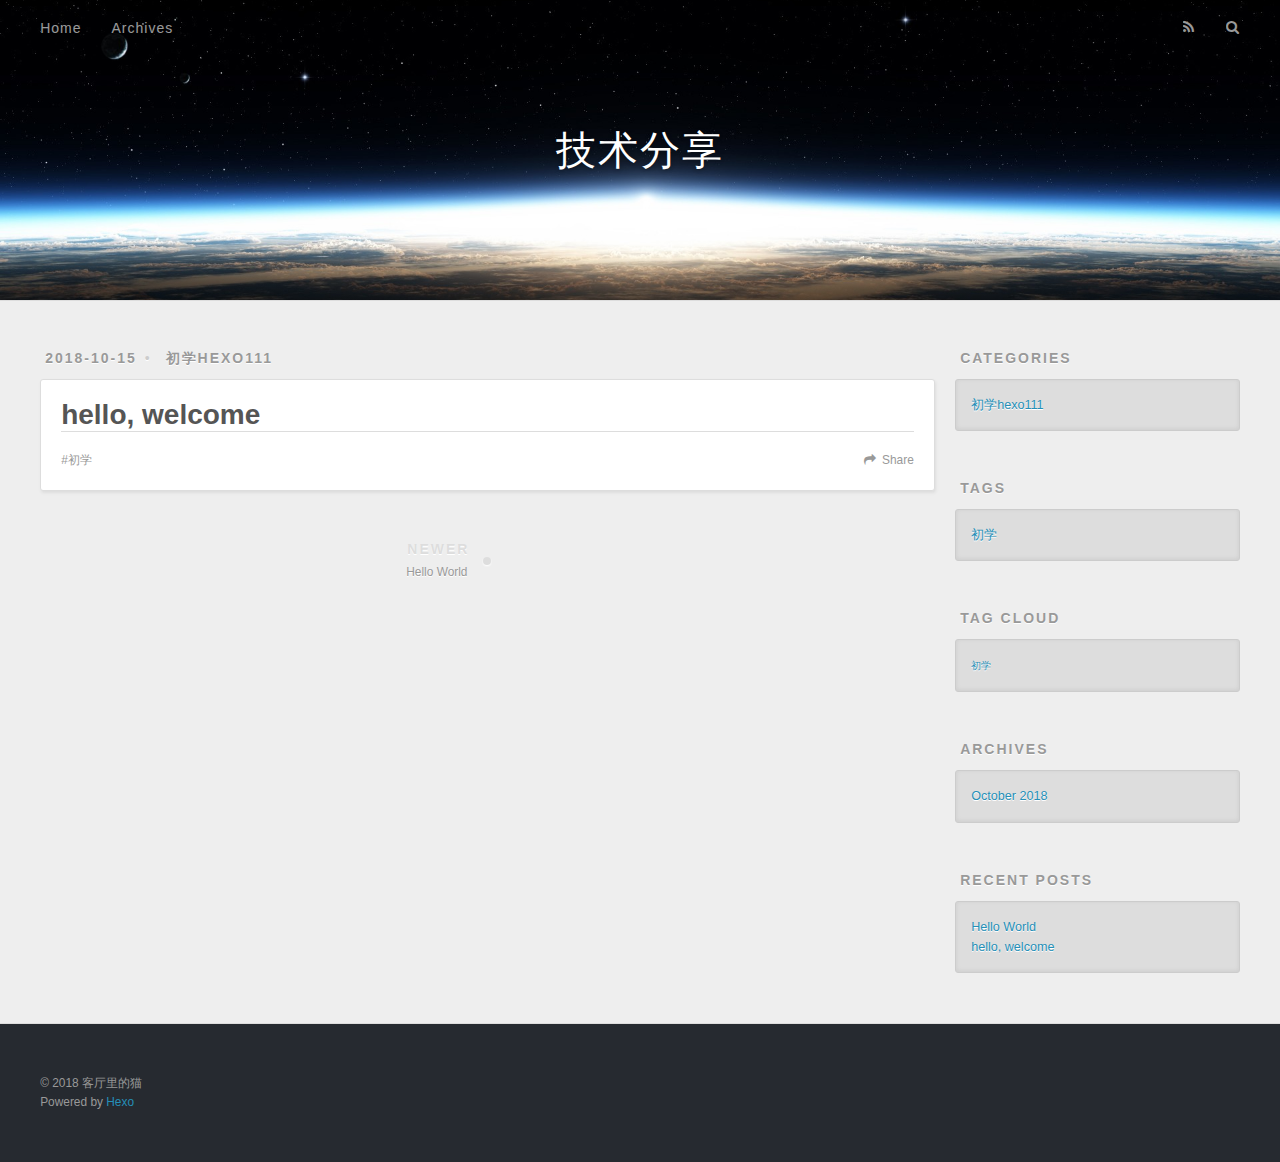
<file: 2018/10/15/hello-welcome/index.html>
<!DOCTYPE html>
<html>
<head><meta name="generator" content="Hexo 3.8.0">
  <meta charset="utf-8">
  

  
  <title>hello, welcome | 技术分享</title>
  <meta name="viewport" content="width=device-width, initial-scale=1, maximum-scale=1">
  <meta name="keywords" content="初学">
<meta property="og:type" content="article">
<meta property="og:title" content="hello, welcome">
<meta property="og:url" content="http://yoursite.com/2018/10/15/hello-welcome/index.html">
<meta property="og:site_name" content="技术分享">
<meta property="og:locale" content="default">
<meta property="og:updated_time" content="2018-12-11T12:55:30.868Z">
<meta name="twitter:card" content="summary">
<meta name="twitter:title" content="hello, welcome">
  
    <link rel="alternate" href="/atom.xml" title="技术分享" type="application/atom+xml">
  
  
    <link rel="icon" href="/favicon.png">
  
  
    <link href="//fonts.googleapis.com/css?family=Source+Code+Pro" rel="stylesheet" type="text/css">
  
  <link rel="stylesheet" href="/css/style.css">
</head>
</html>
<body>
  <div id="container">
    <div id="wrap">
      <header id="header">
  <div id="banner"></div>
  <div id="header-outer" class="outer">
    <div id="header-title" class="inner">
      <h1 id="logo-wrap">
        <a href="/" id="logo">技术分享</a>
      </h1>
      
    </div>
    <div id="header-inner" class="inner">
      <nav id="main-nav">
        <a id="main-nav-toggle" class="nav-icon"></a>
        
          <a class="main-nav-link" href="/">Home</a>
        
          <a class="main-nav-link" href="/archives">Archives</a>
        
      </nav>
      <nav id="sub-nav">
        
          <a id="nav-rss-link" class="nav-icon" href="/atom.xml" title="RSS Feed"></a>
        
        <a id="nav-search-btn" class="nav-icon" title="Search"></a>
      </nav>
      <div id="search-form-wrap">
        <form action="//google.com/search" method="get" accept-charset="UTF-8" class="search-form"><input type="search" name="q" class="search-form-input" placeholder="Search"><button type="submit" class="search-form-submit">&#xF002;</button><input type="hidden" name="sitesearch" value="http://yoursite.com"></form>
      </div>
    </div>
  </div>
</header>
      <div class="outer">
        <section id="main"><article id="post-hello-welcome" class="article article-type-post" itemscope="" itemprop="blogPost">
  <div class="article-meta">
    <a href="/2018/10/15/hello-welcome/" class="article-date">
  <time datetime="2018-10-15T06:49:52.000Z" itemprop="datePublished">2018-10-15</time>
</a>
    
  <div class="article-category">
    <a class="article-category-link" href="/categories/初学hexo111/">初学hexo111</a>
  </div>

  </div>
  <div class="article-inner">
    
    
      <header class="article-header">
        
  
    <h1 class="article-title" itemprop="name">
      hello, welcome
    </h1>
  

      </header>
    
    <div class="article-entry" itemprop="articleBody">
      
        
      
    </div>
    <footer class="article-footer">
      <a data-url="http://yoursite.com/2018/10/15/hello-welcome/" data-id="cjpjs8lk20000j8tqyyo9d4qy" class="article-share-link">Share</a>
      
      
  <ul class="article-tag-list"><li class="article-tag-list-item"><a class="article-tag-list-link" href="/tags/初学/">初学</a></li></ul>

    </footer>
  </div>
  
    
<nav id="article-nav">
  
    <a href="/2018/10/24/hello-world/" id="article-nav-newer" class="article-nav-link-wrap">
      <strong class="article-nav-caption">Newer</strong>
      <div class="article-nav-title">
        
          Hello World
        
      </div>
    </a>
  
  
</nav>

  
</article>

</section>
        
          <aside id="sidebar">
  
    
  <div class="widget-wrap">
    <h3 class="widget-title">Categories</h3>
    <div class="widget">
      <ul class="category-list"><li class="category-list-item"><a class="category-list-link" href="/categories/初学hexo111/">初学hexo111</a></li></ul>
    </div>
  </div>


  
    
  <div class="widget-wrap">
    <h3 class="widget-title">Tags</h3>
    <div class="widget">
      <ul class="tag-list"><li class="tag-list-item"><a class="tag-list-link" href="/tags/初学/">初学</a></li></ul>
    </div>
  </div>


  
    
  <div class="widget-wrap">
    <h3 class="widget-title">Tag Cloud</h3>
    <div class="widget tagcloud">
      <a href="/tags/初学/" style="font-size: 10px;">初学</a>
    </div>
  </div>

  
    
  <div class="widget-wrap">
    <h3 class="widget-title">Archives</h3>
    <div class="widget">
      <ul class="archive-list"><li class="archive-list-item"><a class="archive-list-link" href="/archives/2018/10/">October 2018</a></li></ul>
    </div>
  </div>


  
    
  <div class="widget-wrap">
    <h3 class="widget-title">Recent Posts</h3>
    <div class="widget">
      <ul>
        
          <li>
            <a href="/2018/10/24/hello-world/">Hello World</a>
          </li>
        
          <li>
            <a href="/2018/10/15/hello-welcome/">hello, welcome</a>
          </li>
        
      </ul>
    </div>
  </div>

  
</aside>
        
      </div>
      <footer id="footer">
  
  <div class="outer">
    <div id="footer-info" class="inner">
      &copy; 2018 客厅里的猫<br>
      Powered by <a href="http://hexo.io/" target="_blank">Hexo</a>
    </div>
  </div>
</footer>
    </div>
    <nav id="mobile-nav">
  
    <a href="/" class="mobile-nav-link">Home</a>
  
    <a href="/archives" class="mobile-nav-link">Archives</a>
  
</nav>
    

<script src="//ajax.googleapis.com/ajax/libs/jquery/2.0.3/jquery.min.js"></script>


  <link rel="stylesheet" href="/fancybox/jquery.fancybox.css">
  <script src="/fancybox/jquery.fancybox.pack.js"></script>


<script src="/js/script.js"></script>



  </div>
</body>
</html>
</file>
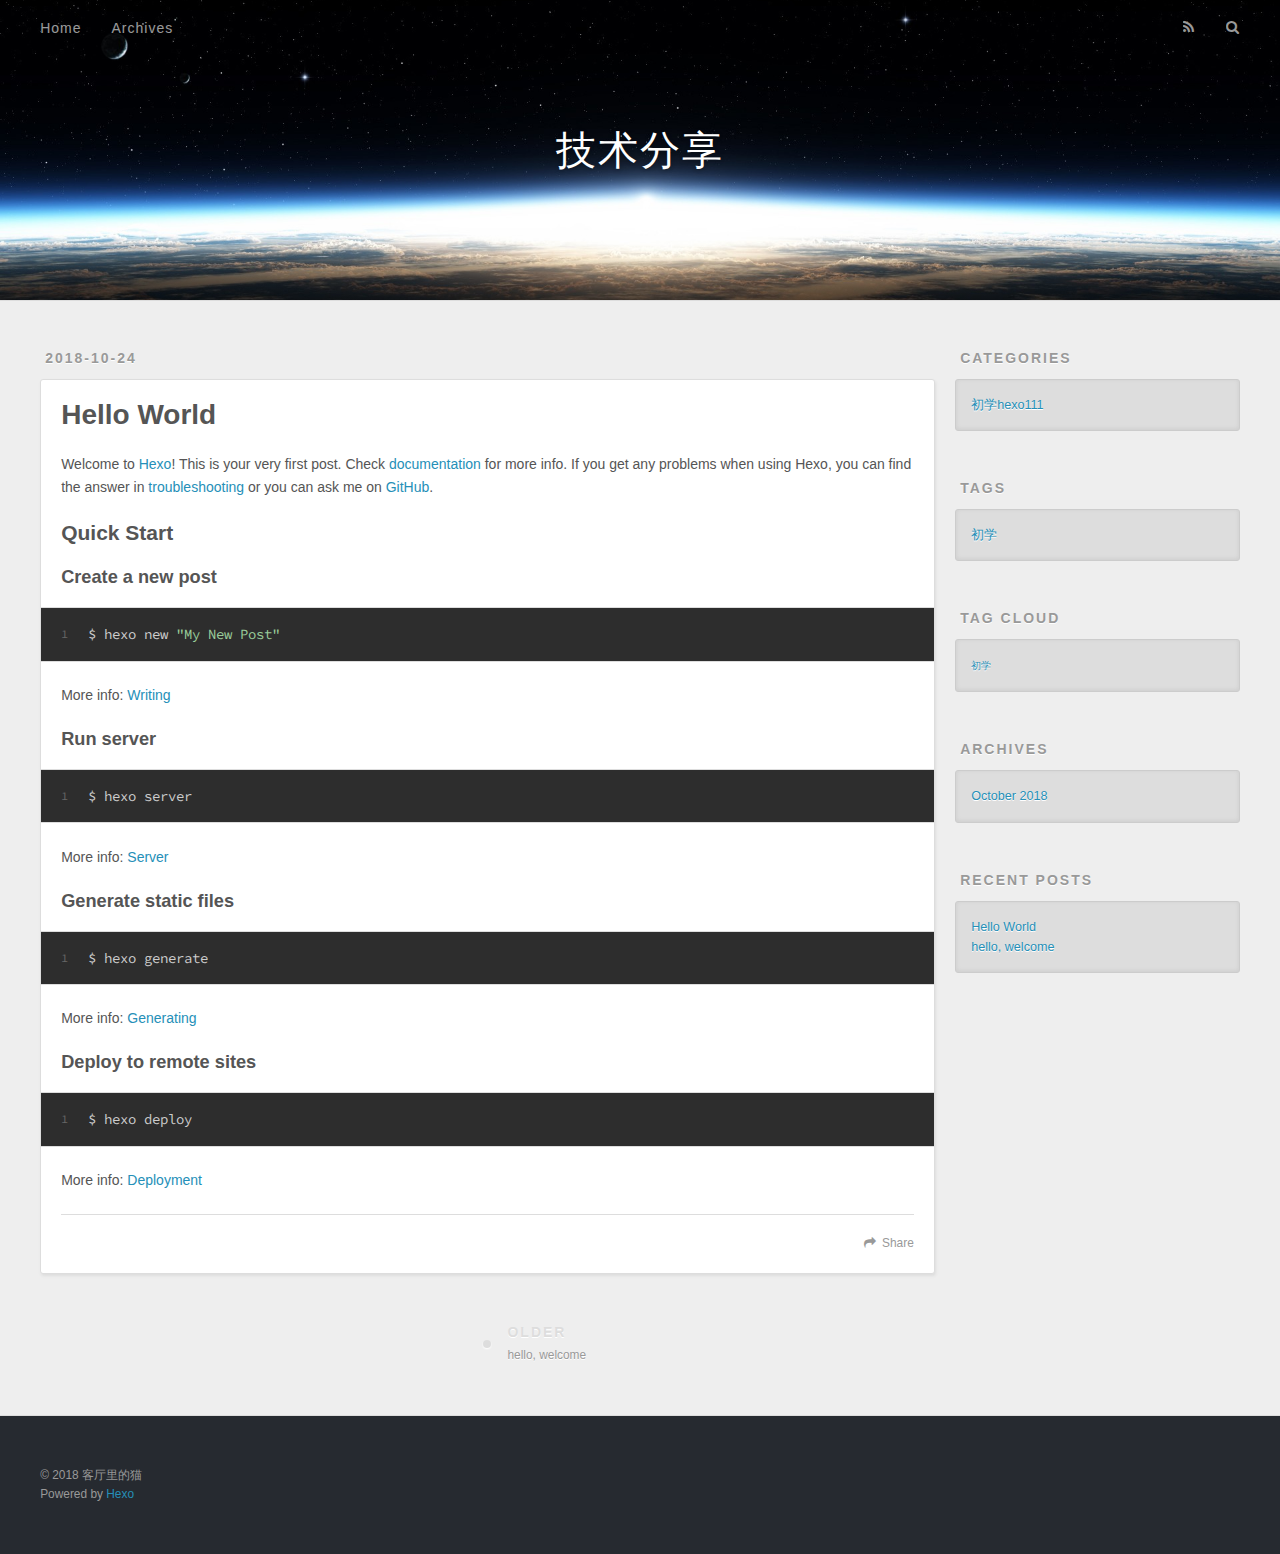
<file: 2018/10/24/hello-world/index.html>
<!DOCTYPE html>
<html>
<head><meta name="generator" content="Hexo 3.8.0">
  <meta charset="utf-8">
  

  
  <title>Hello World | 技术分享</title>
  <meta name="viewport" content="width=device-width, initial-scale=1, maximum-scale=1">
  <meta name="description" content="Welcome to Hexo! This is your very first post. Check documentation for more info. If you get any problems when using Hexo, you can find the answer in troubleshooting or you can ask me on GitHub. Quick">
<meta property="og:type" content="article">
<meta property="og:title" content="Hello World">
<meta property="og:url" content="http://yoursite.com/2018/10/24/hello-world/index.html">
<meta property="og:site_name" content="技术分享">
<meta property="og:description" content="Welcome to Hexo! This is your very first post. Check documentation for more info. If you get any problems when using Hexo, you can find the answer in troubleshooting or you can ask me on GitHub. Quick">
<meta property="og:locale" content="default">
<meta property="og:updated_time" content="2018-10-24T14:11:37.692Z">
<meta name="twitter:card" content="summary">
<meta name="twitter:title" content="Hello World">
<meta name="twitter:description" content="Welcome to Hexo! This is your very first post. Check documentation for more info. If you get any problems when using Hexo, you can find the answer in troubleshooting or you can ask me on GitHub. Quick">
  
    <link rel="alternate" href="/atom.xml" title="技术分享" type="application/atom+xml">
  
  
    <link rel="icon" href="/favicon.png">
  
  
    <link href="//fonts.googleapis.com/css?family=Source+Code+Pro" rel="stylesheet" type="text/css">
  
  <link rel="stylesheet" href="/css/style.css">
</head>
</html>
<body>
  <div id="container">
    <div id="wrap">
      <header id="header">
  <div id="banner"></div>
  <div id="header-outer" class="outer">
    <div id="header-title" class="inner">
      <h1 id="logo-wrap">
        <a href="/" id="logo">技术分享</a>
      </h1>
      
    </div>
    <div id="header-inner" class="inner">
      <nav id="main-nav">
        <a id="main-nav-toggle" class="nav-icon"></a>
        
          <a class="main-nav-link" href="/">Home</a>
        
          <a class="main-nav-link" href="/archives">Archives</a>
        
      </nav>
      <nav id="sub-nav">
        
          <a id="nav-rss-link" class="nav-icon" href="/atom.xml" title="RSS Feed"></a>
        
        <a id="nav-search-btn" class="nav-icon" title="Search"></a>
      </nav>
      <div id="search-form-wrap">
        <form action="//google.com/search" method="get" accept-charset="UTF-8" class="search-form"><input type="search" name="q" class="search-form-input" placeholder="Search"><button type="submit" class="search-form-submit">&#xF002;</button><input type="hidden" name="sitesearch" value="http://yoursite.com"></form>
      </div>
    </div>
  </div>
</header>
      <div class="outer">
        <section id="main"><article id="post-hello-world" class="article article-type-post" itemscope="" itemprop="blogPost">
  <div class="article-meta">
    <a href="/2018/10/24/hello-world/" class="article-date">
  <time datetime="2018-10-24T14:11:37.672Z" itemprop="datePublished">2018-10-24</time>
</a>
    
  </div>
  <div class="article-inner">
    
    
      <header class="article-header">
        
  
    <h1 class="article-title" itemprop="name">
      Hello World
    </h1>
  

      </header>
    
    <div class="article-entry" itemprop="articleBody">
      
        <p>Welcome to <a href="https://hexo.io/" target="_blank" rel="noopener">Hexo</a>! This is your very first post. Check <a href="https://hexo.io/docs/" target="_blank" rel="noopener">documentation</a> for more info. If you get any problems when using Hexo, you can find the answer in <a href="https://hexo.io/docs/troubleshooting.html" target="_blank" rel="noopener">troubleshooting</a> or you can ask me on <a href="https://github.com/hexojs/hexo/issues" target="_blank" rel="noopener">GitHub</a>.</p>
<h2 id="Quick-Start"><a href="#Quick-Start" class="headerlink" title="Quick Start"></a>Quick Start</h2><h3 id="Create-a-new-post"><a href="#Create-a-new-post" class="headerlink" title="Create a new post"></a>Create a new post</h3><figure class="highlight bash"><table><tr><td class="gutter"><pre><span class="line">1</span><br></pre></td><td class="code"><pre><span class="line">$ hexo new <span class="string">"My New Post"</span></span><br></pre></td></tr></table></figure>
<p>More info: <a href="https://hexo.io/docs/writing.html" target="_blank" rel="noopener">Writing</a></p>
<h3 id="Run-server"><a href="#Run-server" class="headerlink" title="Run server"></a>Run server</h3><figure class="highlight bash"><table><tr><td class="gutter"><pre><span class="line">1</span><br></pre></td><td class="code"><pre><span class="line">$ hexo server</span><br></pre></td></tr></table></figure>
<p>More info: <a href="https://hexo.io/docs/server.html" target="_blank" rel="noopener">Server</a></p>
<h3 id="Generate-static-files"><a href="#Generate-static-files" class="headerlink" title="Generate static files"></a>Generate static files</h3><figure class="highlight bash"><table><tr><td class="gutter"><pre><span class="line">1</span><br></pre></td><td class="code"><pre><span class="line">$ hexo generate</span><br></pre></td></tr></table></figure>
<p>More info: <a href="https://hexo.io/docs/generating.html" target="_blank" rel="noopener">Generating</a></p>
<h3 id="Deploy-to-remote-sites"><a href="#Deploy-to-remote-sites" class="headerlink" title="Deploy to remote sites"></a>Deploy to remote sites</h3><figure class="highlight bash"><table><tr><td class="gutter"><pre><span class="line">1</span><br></pre></td><td class="code"><pre><span class="line">$ hexo deploy</span><br></pre></td></tr></table></figure>
<p>More info: <a href="https://hexo.io/docs/deployment.html" target="_blank" rel="noopener">Deployment</a></p>

      
    </div>
    <footer class="article-footer">
      <a data-url="http://yoursite.com/2018/10/24/hello-world/" data-id="cjnn924k800002ctq2mnl8vwg" class="article-share-link">Share</a>
      
      
    </footer>
  </div>
  
    
<nav id="article-nav">
  
  
    <a href="/2018/10/15/hello-welcome/" id="article-nav-older" class="article-nav-link-wrap">
      <strong class="article-nav-caption">Older</strong>
      <div class="article-nav-title">hello, welcome</div>
    </a>
  
</nav>

  
</article>

</section>
        
          <aside id="sidebar">
  
    
  <div class="widget-wrap">
    <h3 class="widget-title">Categories</h3>
    <div class="widget">
      <ul class="category-list"><li class="category-list-item"><a class="category-list-link" href="/categories/初学hexo111/">初学hexo111</a></li></ul>
    </div>
  </div>


  
    
  <div class="widget-wrap">
    <h3 class="widget-title">Tags</h3>
    <div class="widget">
      <ul class="tag-list"><li class="tag-list-item"><a class="tag-list-link" href="/tags/初学/">初学</a></li></ul>
    </div>
  </div>


  
    
  <div class="widget-wrap">
    <h3 class="widget-title">Tag Cloud</h3>
    <div class="widget tagcloud">
      <a href="/tags/初学/" style="font-size: 10px;">初学</a>
    </div>
  </div>

  
    
  <div class="widget-wrap">
    <h3 class="widget-title">Archives</h3>
    <div class="widget">
      <ul class="archive-list"><li class="archive-list-item"><a class="archive-list-link" href="/archives/2018/10/">October 2018</a></li></ul>
    </div>
  </div>


  
    
  <div class="widget-wrap">
    <h3 class="widget-title">Recent Posts</h3>
    <div class="widget">
      <ul>
        
          <li>
            <a href="/2018/10/24/hello-world/">Hello World</a>
          </li>
        
          <li>
            <a href="/2018/10/15/hello-welcome/">hello, welcome</a>
          </li>
        
      </ul>
    </div>
  </div>

  
</aside>
        
      </div>
      <footer id="footer">
  
  <div class="outer">
    <div id="footer-info" class="inner">
      &copy; 2018 客厅里的猫<br>
      Powered by <a href="http://hexo.io/" target="_blank">Hexo</a>
    </div>
  </div>
</footer>
    </div>
    <nav id="mobile-nav">
  
    <a href="/" class="mobile-nav-link">Home</a>
  
    <a href="/archives" class="mobile-nav-link">Archives</a>
  
</nav>
    

<script src="//ajax.googleapis.com/ajax/libs/jquery/2.0.3/jquery.min.js"></script>


  <link rel="stylesheet" href="/fancybox/jquery.fancybox.css">
  <script src="/fancybox/jquery.fancybox.pack.js"></script>


<script src="/js/script.js"></script>



  </div>
</body>
</html>
</file>
<file: css/style.css>
body {
  width: 100%;
}
body:before,
body:after {
  content: "";
  display: table;
}
body:after {
  clear: both;
}
html,
body,
div,
span,
applet,
object,
iframe,
h1,
h2,
h3,
h4,
h5,
h6,
p,
blockquote,
pre,
a,
abbr,
acronym,
address,
big,
cite,
code,
del,
dfn,
em,
img,
ins,
kbd,
q,
s,
samp,
small,
strike,
strong,
sub,
sup,
tt,
var,
dl,
dt,
dd,
ol,
ul,
li,
fieldset,
form,
label,
legend,
table,
caption,
tbody,
tfoot,
thead,
tr,
th,
td {
  margin: 0;
  padding: 0;
  border: 0;
  outline: 0;
  font-weight: inherit;
  font-style: inherit;
  font-family: inherit;
  font-size: 100%;
  vertical-align: baseline;
}
body {
  line-height: 1;
  color: #000;
  background: #fff;
}
ol,
ul {
  list-style: none;
}
table {
  border-collapse: separate;
  border-spacing: 0;
  vertical-align: middle;
}
caption,
th,
td {
  text-align: left;
  font-weight: normal;
  vertical-align: middle;
}
a img {
  border: none;
}
input,
button {
  margin: 0;
  padding: 0;
}
input::-moz-focus-inner,
button::-moz-focus-inner {
  border: 0;
  padding: 0;
}
@font-face {
  font-family: FontAwesome;
  font-style: normal;
  font-weight: normal;
  src: url("fonts/fontawesome-webfont.eot?v=#4.0.3");
  src: url("fonts/fontawesome-webfont.eot?#iefix&v=#4.0.3") format("embedded-opentype"), url("fonts/fontawesome-webfont.woff?v=#4.0.3") format("woff"), url("fonts/fontawesome-webfont.ttf?v=#4.0.3") format("truetype"), url("fonts/fontawesome-webfont.svg#fontawesomeregular?v=#4.0.3") format("svg");
}
html,
body,
#container {
  height: 100%;
}
body {
  background: #eee;
  font: 14px -apple-system, BlinkMacSystemFont, "Segoe UI", "Roboto", "Oxygen", "Ubuntu", "Cantarell", "Fira Sans", "Droid Sans", "Helvetica Neue", sans-serif;
  -webkit-text-size-adjust: 100%;
}
.outer {
  max-width: 1220px;
  margin: 0 auto;
  padding: 0 20px;
}
.outer:before,
.outer:after {
  content: "";
  display: table;
}
.outer:after {
  clear: both;
}
.inner {
  display: inline;
  float: left;
  width: 98.33333333333333%;
  margin: 0 0.833333333333333%;
}
.left,
.alignleft {
  float: left;
}
.right,
.alignright {
  float: right;
}
.clear {
  clear: both;
}
#container {
  position: relative;
}
.mobile-nav-on {
  overflow: hidden;
}
#wrap {
  height: 100%;
  width: 100%;
  position: absolute;
  top: 0;
  left: 0;
  -webkit-transition: 0.2s ease-out;
  -moz-transition: 0.2s ease-out;
  -ms-transition: 0.2s ease-out;
  transition: 0.2s ease-out;
  z-index: 1;
  background: #eee;
}
.mobile-nav-on #wrap {
  left: 280px;
}
@media screen and (min-width: 768px) {
  #main {
    display: inline;
    float: left;
    width: 73.33333333333333%;
    margin: 0 0.833333333333333%;
  }
}
.article-date,
.article-category-link,
.archive-year,
.widget-title {
  text-decoration: none;
  text-transform: uppercase;
  letter-spacing: 2px;
  color: #999;
  margin-bottom: 1em;
  margin-left: 5px;
  line-height: 1em;
  text-shadow: 0 1px #fff;
  font-weight: bold;
}
.article-inner,
.archive-article-inner {
  background: #fff;
  -webkit-box-shadow: 1px 2px 3px #ddd;
  box-shadow: 1px 2px 3px #ddd;
  border: 1px solid #ddd;
  border-radius: 3px;
}
.article-entry h1,
.widget h1 {
  font-size: 2em;
}
.article-entry h2,
.widget h2 {
  font-size: 1.5em;
}
.article-entry h3,
.widget h3 {
  font-size: 1.3em;
}
.article-entry h4,
.widget h4 {
  font-size: 1.2em;
}
.article-entry h5,
.widget h5 {
  font-size: 1em;
}
.article-entry h6,
.widget h6 {
  font-size: 1em;
  color: #999;
}
.article-entry hr,
.widget hr {
  border: 1px dashed #ddd;
}
.article-entry strong,
.widget strong {
  font-weight: bold;
}
.article-entry em,
.widget em,
.article-entry cite,
.widget cite {
  font-style: italic;
}
.article-entry sup,
.widget sup,
.article-entry sub,
.widget sub {
  font-size: 0.75em;
  line-height: 0;
  position: relative;
  vertical-align: baseline;
}
.article-entry sup,
.widget sup {
  top: -0.5em;
}
.article-entry sub,
.widget sub {
  bottom: -0.2em;
}
.article-entry small,
.widget small {
  font-size: 0.85em;
}
.article-entry acronym,
.widget acronym,
.article-entry abbr,
.widget abbr {
  border-bottom: 1px dotted;
}
.article-entry ul,
.widget ul,
.article-entry ol,
.widget ol,
.article-entry dl,
.widget dl {
  margin: 0 20px;
  line-height: 1.6em;
}
.article-entry ul ul,
.widget ul ul,
.article-entry ol ul,
.widget ol ul,
.article-entry ul ol,
.widget ul ol,
.article-entry ol ol,
.widget ol ol {
  margin-top: 0;
  margin-bottom: 0;
}
.article-entry ul,
.widget ul {
  list-style: disc;
}
.article-entry ol,
.widget ol {
  list-style: decimal;
}
.article-entry dt,
.widget dt {
  font-weight: bold;
}
#header {
  height: 300px;
  position: relative;
  border-bottom: 1px solid #ddd;
}
#header:before,
#header:after {
  content: "";
  position: absolute;
  left: 0;
  right: 0;
  height: 40px;
}
#header:before {
  top: 0;
  background: -webkit-linear-gradient(rgba(0,0,0,0.2), transparent);
  background: -moz-linear-gradient(rgba(0,0,0,0.2), transparent);
  background: -ms-linear-gradient(rgba(0,0,0,0.2), transparent);
  background: linear-gradient(rgba(0,0,0,0.2), transparent);
}
#header:after {
  bottom: 0;
  background: -webkit-linear-gradient(transparent, rgba(0,0,0,0.2));
  background: -moz-linear-gradient(transparent, rgba(0,0,0,0.2));
  background: -ms-linear-gradient(transparent, rgba(0,0,0,0.2));
  background: linear-gradient(transparent, rgba(0,0,0,0.2));
}
#header-outer {
  height: 100%;
  position: relative;
}
#header-inner {
  position: relative;
  overflow: hidden;
}
#banner {
  position: absolute;
  top: 0;
  left: 0;
  width: 100%;
  height: 100%;
  background: url("images/banner.jpg") center #000;
  -webkit-background-size: cover;
  -moz-background-size: cover;
  background-size: cover;
  z-index: -1;
}
#header-title {
  text-align: center;
  height: 40px;
  position: absolute;
  top: 50%;
  left: 0;
  margin-top: -20px;
}
#logo,
#subtitle {
  text-decoration: none;
  color: #fff;
  font-weight: 300;
  text-shadow: 0 1px 4px rgba(0,0,0,0.3);
}
#logo {
  font-size: 40px;
  line-height: 40px;
  letter-spacing: 2px;
}
#subtitle {
  font-size: 16px;
  line-height: 16px;
  letter-spacing: 1px;
}
#subtitle-wrap {
  margin-top: 16px;
}
#main-nav {
  float: left;
  margin-left: -15px;
}
.nav-icon,
.main-nav-link {
  float: left;
  color: #fff;
  opacity: 0.6;
  text-decoration: none;
  text-shadow: 0 1px rgba(0,0,0,0.2);
  -webkit-transition: opacity 0.2s;
  -moz-transition: opacity 0.2s;
  -ms-transition: opacity 0.2s;
  transition: opacity 0.2s;
  display: block;
  padding: 20px 15px;
}
.nav-icon:hover,
.main-nav-link:hover {
  opacity: 1;
}
.nav-icon {
  font-family: FontAwesome;
  text-align: center;
  font-size: 14px;
  width: 14px;
  height: 14px;
  padding: 20px 15px;
  position: relative;
  cursor: pointer;
}
.main-nav-link {
  font-weight: 300;
  letter-spacing: 1px;
}
@media screen and (max-width: 479px) {
  .main-nav-link {
    display: none;
  }
}
#main-nav-toggle {
  display: none;
}
#main-nav-toggle:before {
  content: "\f0c9";
}
@media screen and (max-width: 479px) {
  #main-nav-toggle {
    display: block;
  }
}
#sub-nav {
  float: right;
  margin-right: -15px;
}
#nav-rss-link:before {
  content: "\f09e";
}
#nav-search-btn:before {
  content: "\f002";
}
#search-form-wrap {
  position: absolute;
  top: 15px;
  width: 150px;
  height: 30px;
  right: -150px;
  opacity: 0;
  -webkit-transition: 0.2s ease-out;
  -moz-transition: 0.2s ease-out;
  -ms-transition: 0.2s ease-out;
  transition: 0.2s ease-out;
}
#search-form-wrap.on {
  opacity: 1;
  right: 0;
}
@media screen and (max-width: 479px) {
  #search-form-wrap {
    width: 100%;
    right: -100%;
  }
}
.search-form {
  position: absolute;
  top: 0;
  left: 0;
  right: 0;
  background: #fff;
  padding: 5px 15px;
  border-radius: 15px;
  -webkit-box-shadow: 0 0 10px rgba(0,0,0,0.3);
  box-shadow: 0 0 10px rgba(0,0,0,0.3);
}
.search-form-input {
  border: none;
  background: none;
  color: #555;
  width: 100%;
  font: 13px -apple-system, BlinkMacSystemFont, "Segoe UI", "Roboto", "Oxygen", "Ubuntu", "Cantarell", "Fira Sans", "Droid Sans", "Helvetica Neue", sans-serif;
  outline: none;
}
.search-form-input::-webkit-search-results-decoration,
.search-form-input::-webkit-search-cancel-button {
  -webkit-appearance: none;
}
.search-form-submit {
  position: absolute;
  top: 50%;
  right: 10px;
  margin-top: -7px;
  font: 13px FontAwesome;
  border: none;
  background: none;
  color: #bbb;
  cursor: pointer;
}
.search-form-submit:hover,
.search-form-submit:focus {
  color: #777;
}
.article {
  margin: 50px 0;
}
.article-inner {
  overflow: hidden;
}
.article-meta:before,
.article-meta:after {
  content: "";
  display: table;
}
.article-meta:after {
  clear: both;
}
.article-date {
  float: left;
}
.article-category {
  float: left;
  line-height: 1em;
  color: #ccc;
  text-shadow: 0 1px #fff;
  margin-left: 8px;
}
.article-category:before {
  content: "\2022";
}
.article-category-link {
  margin: 0 12px 1em;
}
.article-header {
  padding: 20px 20px 0;
}
.article-title {
  text-decoration: none;
  font-size: 2em;
  font-weight: bold;
  color: #555;
  line-height: 1.1em;
  -webkit-transition: color 0.2s;
  -moz-transition: color 0.2s;
  -ms-transition: color 0.2s;
  transition: color 0.2s;
}
a.article-title:hover {
  color: #258fb8;
}
.article-entry {
  color: #555;
  padding: 0 20px;
}
.article-entry:before,
.article-entry:after {
  content: "";
  display: table;
}
.article-entry:after {
  clear: both;
}
.article-entry p,
.article-entry table {
  line-height: 1.6em;
  margin: 1.6em 0;
}
.article-entry h1,
.article-entry h2,
.article-entry h3,
.article-entry h4,
.article-entry h5,
.article-entry h6 {
  font-weight: bold;
}
.article-entry h1,
.article-entry h2,
.article-entry h3,
.article-entry h4,
.article-entry h5,
.article-entry h6 {
  line-height: 1.1em;
  margin: 1.1em 0;
}
.article-entry a {
  color: #258fb8;
  text-decoration: none;
}
.article-entry a:hover {
  text-decoration: underline;
}
.article-entry ul,
.article-entry ol,
.article-entry dl {
  margin-top: 1.6em;
  margin-bottom: 1.6em;
}
.article-entry img,
.article-entry video {
  max-width: 100%;
  height: auto;
  display: block;
  margin: auto;
}
.article-entry iframe {
  border: none;
}
.article-entry table {
  width: 100%;
  border-collapse: collapse;
  border-spacing: 0;
}
.article-entry th {
  font-weight: bold;
  border-bottom: 3px solid #ddd;
  padding-bottom: 0.5em;
}
.article-entry td {
  border-bottom: 1px solid #ddd;
  padding: 10px 0;
}
.article-entry blockquote {
  font-family: Georgia, "Times New Roman", serif;
  font-size: 1.4em;
  margin: 1.6em 20px;
  text-align: center;
}
.article-entry blockquote footer {
  font-size: 14px;
  margin: 1.6em 0;
  font-family: -apple-system, BlinkMacSystemFont, "Segoe UI", "Roboto", "Oxygen", "Ubuntu", "Cantarell", "Fira Sans", "Droid Sans", "Helvetica Neue", sans-serif;
}
.article-entry blockquote footer cite:before {
  content: "—";
  padding: 0 0.5em;
}
.article-entry .pullquote {
  text-align: left;
  width: 45%;
  margin: 0;
}
.article-entry .pullquote.left {
  margin-left: 0.5em;
  margin-right: 1em;
}
.article-entry .pullquote.right {
  margin-right: 0.5em;
  margin-left: 1em;
}
.article-entry .caption {
  color: #999;
  display: block;
  font-size: 0.9em;
  margin-top: 0.5em;
  position: relative;
  text-align: center;
}
.article-entry .video-container {
  position: relative;
  padding-top: 56.25%;
  height: 0;
  overflow: hidden;
}
.article-entry .video-container iframe,
.article-entry .video-container object,
.article-entry .video-container embed {
  position: absolute;
  top: 0;
  left: 0;
  width: 100%;
  height: 100%;
  margin-top: 0;
}
.article-more-link a {
  display: inline-block;
  line-height: 1em;
  padding: 6px 15px;
  border-radius: 15px;
  background: #eee;
  color: #999;
  text-shadow: 0 1px #fff;
  text-decoration: none;
}
.article-more-link a:hover {
  background: #258fb8;
  color: #fff;
  text-decoration: none;
  text-shadow: 0 1px #1e7293;
}
.article-footer {
  font-size: 0.85em;
  line-height: 1.6em;
  border-top: 1px solid #ddd;
  padding-top: 1.6em;
  margin: 0 20px 20px;
}
.article-footer:before,
.article-footer:after {
  content: "";
  display: table;
}
.article-footer:after {
  clear: both;
}
.article-footer a {
  color: #999;
  text-decoration: none;
}
.article-footer a:hover {
  color: #555;
}
.article-tag-list-item {
  float: left;
  margin-right: 10px;
}
.article-tag-list-link:before {
  content: "#";
}
.article-comment-link {
  float: right;
}
.article-comment-link:before {
  content: "\f075";
  font-family: FontAwesome;
  padding-right: 8px;
}
.article-share-link {
  cursor: pointer;
  float: right;
  margin-left: 20px;
}
.article-share-link:before {
  content: "\f064";
  font-family: FontAwesome;
  padding-right: 6px;
}
#article-nav {
  position: relative;
}
#article-nav:before,
#article-nav:after {
  content: "";
  display: table;
}
#article-nav:after {
  clear: both;
}
@media screen and (min-width: 768px) {
  #article-nav {
    margin: 50px 0;
  }
  #article-nav:before {
    width: 8px;
    height: 8px;
    position: absolute;
    top: 50%;
    left: 50%;
    margin-top: -4px;
    margin-left: -4px;
    content: "";
    border-radius: 50%;
    background: #ddd;
    -webkit-box-shadow: 0 1px 2px #fff;
    box-shadow: 0 1px 2px #fff;
  }
}
.article-nav-link-wrap {
  text-decoration: none;
  text-shadow: 0 1px #fff;
  color: #999;
  -webkit-box-sizing: border-box;
  -moz-box-sizing: border-box;
  box-sizing: border-box;
  margin-top: 50px;
  text-align: center;
  display: block;
}
.article-nav-link-wrap:hover {
  color: #555;
}
@media screen and (min-width: 768px) {
  .article-nav-link-wrap {
    width: 50%;
    margin-top: 0;
  }
}
@media screen and (min-width: 768px) {
  #article-nav-newer {
    float: left;
    text-align: right;
    padding-right: 20px;
  }
}
@media screen and (min-width: 768px) {
  #article-nav-older {
    float: right;
    text-align: left;
    padding-left: 20px;
  }
}
.article-nav-caption {
  text-transform: uppercase;
  letter-spacing: 2px;
  color: #ddd;
  line-height: 1em;
  font-weight: bold;
}
#article-nav-newer .article-nav-caption {
  margin-right: -2px;
}
.article-nav-title {
  font-size: 0.85em;
  line-height: 1.6em;
  margin-top: 0.5em;
}
.article-share-box {
  position: absolute;
  display: none;
  background: #fff;
  -webkit-box-shadow: 1px 2px 10px rgba(0,0,0,0.2);
  box-shadow: 1px 2px 10px rgba(0,0,0,0.2);
  border-radius: 3px;
  margin-left: -145px;
  overflow: hidden;
  z-index: 1;
}
.article-share-box.on {
  display: block;
}
.article-share-input {
  width: 100%;
  background: none;
  -webkit-box-sizing: border-box;
  -moz-box-sizing: border-box;
  box-sizing: border-box;
  font: 14px -apple-system, BlinkMacSystemFont, "Segoe UI", "Roboto", "Oxygen", "Ubuntu", "Cantarell", "Fira Sans", "Droid Sans", "Helvetica Neue", sans-serif;
  padding: 0 15px;
  color: #555;
  outline: none;
  border: 1px solid #ddd;
  border-radius: 3px 3px 0 0;
  height: 36px;
  line-height: 36px;
}
.article-share-links {
  background: #eee;
}
.article-share-links:before,
.article-share-links:after {
  content: "";
  display: table;
}
.article-share-links:after {
  clear: both;
}
.article-share-twitter,
.article-share-facebook,
.article-share-pinterest,
.article-share-google {
  width: 50px;
  height: 36px;
  display: block;
  float: left;
  position: relative;
  color: #999;
  text-shadow: 0 1px #fff;
}
.article-share-twitter:before,
.article-share-facebook:before,
.article-share-pinterest:before,
.article-share-google:before {
  font-size: 20px;
  font-family: FontAwesome;
  width: 20px;
  height: 20px;
  position: absolute;
  top: 50%;
  left: 50%;
  margin-top: -10px;
  margin-left: -10px;
  text-align: center;
}
.article-share-twitter:hover,
.article-share-facebook:hover,
.article-share-pinterest:hover,
.article-share-google:hover {
  color: #fff;
}
.article-share-twitter:before {
  content: "\f099";
}
.article-share-twitter:hover {
  background: #00aced;
  text-shadow: 0 1px #008abe;
}
.article-share-facebook:before {
  content: "\f09a";
}
.article-share-facebook:hover {
  background: #3b5998;
  text-shadow: 0 1px #2f477a;
}
.article-share-pinterest:before {
  content: "\f0d2";
}
.article-share-pinterest:hover {
  background: #cb2027;
  text-shadow: 0 1px #a21a1f;
}
.article-share-google:before {
  content: "\f0d5";
}
.article-share-google:hover {
  background: #dd4b39;
  text-shadow: 0 1px #be3221;
}
.article-gallery {
  background: #000;
  position: relative;
}
.article-gallery-photos {
  position: relative;
  overflow: hidden;
}
.article-gallery-img {
  display: none;
  max-width: 100%;
}
.article-gallery-img:first-child {
  display: block;
}
.article-gallery-img.loaded {
  position: absolute;
  display: block;
}
.article-gallery-img img {
  display: block;
  max-width: 100%;
  margin: 0 auto;
}
#comments {
  background: #fff;
  -webkit-box-shadow: 1px 2px 3px #ddd;
  box-shadow: 1px 2px 3px #ddd;
  padding: 20px;
  border: 1px solid #ddd;
  border-radius: 3px;
  margin: 50px 0;
}
#comments a {
  color: #258fb8;
}
.archives-wrap {
  margin: 50px 0;
}
.archives:before,
.archives:after {
  content: "";
  display: table;
}
.archives:after {
  clear: both;
}
.archive-year-wrap {
  margin-bottom: 1em;
}
.archives {
  -webkit-column-gap: 10px;
  -moz-column-gap: 10px;
  column-gap: 10px;
}
@media screen and (min-width: 480px) and (max-width: 767px) {
  .archives {
    -webkit-column-count: 2;
    -moz-column-count: 2;
    column-count: 2;
  }
}
@media screen and (min-width: 768px) {
  .archives {
    -webkit-column-count: 3;
    -moz-column-count: 3;
    column-count: 3;
  }
}
.archive-article {
  -webkit-column-break-inside: avoid;
  page-break-inside: avoid;
  overflow: hidden;
  break-inside: avoid-column;
}
.archive-article-inner {
  padding: 10px;
  margin-bottom: 15px;
}
.archive-article-title {
  text-decoration: none;
  font-weight: bold;
  color: #555;
  -webkit-transition: color 0.2s;
  -moz-transition: color 0.2s;
  -ms-transition: color 0.2s;
  transition: color 0.2s;
  line-height: 1.6em;
}
.archive-article-title:hover {
  color: #258fb8;
}
.archive-article-footer {
  margin-top: 1em;
}
.archive-article-date {
  color: #999;
  text-decoration: none;
  font-size: 0.85em;
  line-height: 1em;
  margin-bottom: 0.5em;
  display: block;
}
#page-nav {
  margin: 50px auto;
  background: #fff;
  -webkit-box-shadow: 1px 2px 3px #ddd;
  box-shadow: 1px 2px 3px #ddd;
  border: 1px solid #ddd;
  border-radius: 3px;
  text-align: center;
  color: #999;
  overflow: hidden;
}
#page-nav:before,
#page-nav:after {
  content: "";
  display: table;
}
#page-nav:after {
  clear: both;
}
#page-nav a,
#page-nav span {
  padding: 10px 20px;
  line-height: 1;
  height: 2ex;
}
#page-nav a {
  color: #999;
  text-decoration: none;
}
#page-nav a:hover {
  background: #999;
  color: #fff;
}
#page-nav .prev {
  float: left;
}
#page-nav .next {
  float: right;
}
#page-nav .page-number {
  display: inline-block;
}
@media screen and (max-width: 479px) {
  #page-nav .page-number {
    display: none;
  }
}
#page-nav .current {
  color: #555;
  font-weight: bold;
}
#page-nav .space {
  color: #ddd;
}
#footer {
  background: #262a30;
  padding: 50px 0;
  border-top: 1px solid #ddd;
  color: #999;
}
#footer a {
  color: #258fb8;
  text-decoration: none;
}
#footer a:hover {
  text-decoration: underline;
}
#footer-info {
  line-height: 1.6em;
  font-size: 0.85em;
}
.article-entry pre,
.article-entry .highlight {
  background: #2d2d2d;
  margin: 0 -20px;
  padding: 15px 20px;
  border-style: solid;
  border-color: #ddd;
  border-width: 1px 0;
  overflow: auto;
  color: #ccc;
  line-height: 22.400000000000002px;
}
.article-entry .highlight .gutter pre,
.article-entry .gist .gist-file .gist-data .line-numbers {
  color: #666;
  font-size: 0.85em;
}
.article-entry pre,
.article-entry code {
  font-family: "Source Code Pro", Consolas, Monaco, Menlo, Consolas, monospace;
}
.article-entry code {
  background: #eee;
  text-shadow: 0 1px #fff;
  padding: 0 0.3em;
}
.article-entry pre code {
  background: none;
  text-shadow: none;
  padding: 0;
}
.article-entry .highlight pre {
  border: none;
  margin: 0;
  padding: 0;
}
.article-entry .highlight table {
  margin: 0;
  width: auto;
}
.article-entry .highlight td {
  border: none;
  padding: 0;
}
.article-entry .highlight figcaption {
  font-size: 0.85em;
  color: #999;
  line-height: 1em;
  margin-bottom: 1em;
}
.article-entry .highlight figcaption:before,
.article-entry .highlight figcaption:after {
  content: "";
  display: table;
}
.article-entry .highlight figcaption:after {
  clear: both;
}
.article-entry .highlight figcaption a {
  float: right;
}
.article-entry .highlight .gutter pre {
  text-align: right;
  padding-right: 20px;
}
.article-entry .highlight .line {
  height: 22.400000000000002px;
}
.article-entry .highlight .line.marked {
  background: #515151;
}
.article-entry .gist {
  margin: 0 -20px;
  border-style: solid;
  border-color: #ddd;
  border-width: 1px 0;
  background: #2d2d2d;
  padding: 15px 20px 15px 0;
}
.article-entry .gist .gist-file {
  border: none;
  font-family: "Source Code Pro", Consolas, Monaco, Menlo, Consolas, monospace;
  margin: 0;
}
.article-entry .gist .gist-file .gist-data {
  background: none;
  border: none;
}
.article-entry .gist .gist-file .gist-data .line-numbers {
  background: none;
  border: none;
  padding: 0 20px 0 0;
}
.article-entry .gist .gist-file .gist-data .line-data {
  padding: 0 !important;
}
.article-entry .gist .gist-file .highlight {
  margin: 0;
  padding: 0;
  border: none;
}
.article-entry .gist .gist-file .gist-meta {
  background: #2d2d2d;
  color: #999;
  font: 0.85em -apple-system, BlinkMacSystemFont, "Segoe UI", "Roboto", "Oxygen", "Ubuntu", "Cantarell", "Fira Sans", "Droid Sans", "Helvetica Neue", sans-serif;
  text-shadow: 0 0;
  padding: 0;
  margin-top: 1em;
  margin-left: 20px;
}
.article-entry .gist .gist-file .gist-meta a {
  color: #258fb8;
  font-weight: normal;
}
.article-entry .gist .gist-file .gist-meta a:hover {
  text-decoration: underline;
}
pre .comment,
pre .title {
  color: #999;
}
pre .variable,
pre .attribute,
pre .tag,
pre .regexp,
pre .ruby .constant,
pre .xml .tag .title,
pre .xml .pi,
pre .xml .doctype,
pre .html .doctype,
pre .css .id,
pre .css .class,
pre .css .pseudo {
  color: #f2777a;
}
pre .number,
pre .preprocessor,
pre .built_in,
pre .literal,
pre .params,
pre .constant {
  color: #f99157;
}
pre .class,
pre .ruby .class .title,
pre .css .rules .attribute {
  color: #9c9;
}
pre .string,
pre .value,
pre .inheritance,
pre .header,
pre .ruby .symbol,
pre .xml .cdata {
  color: #9c9;
}
pre .css .hexcolor {
  color: #6cc;
}
pre .function,
pre .python .decorator,
pre .python .title,
pre .ruby .function .title,
pre .ruby .title .keyword,
pre .perl .sub,
pre .javascript .title,
pre .coffeescript .title {
  color: #69c;
}
pre .keyword,
pre .javascript .function {
  color: #c9c;
}
@media screen and (max-width: 479px) {
  #mobile-nav {
    position: absolute;
    top: 0;
    left: 0;
    width: 280px;
    height: 100%;
    background: #191919;
    border-right: 1px solid #fff;
  }
}
@media screen and (max-width: 479px) {
  .mobile-nav-link {
    display: block;
    color: #999;
    text-decoration: none;
    padding: 15px 20px;
    font-weight: bold;
  }
  .mobile-nav-link:hover {
    color: #fff;
  }
}
@media screen and (min-width: 768px) {
  #sidebar {
    display: inline;
    float: left;
    width: 23.333333333333332%;
    margin: 0 0.833333333333333%;
  }
}
.widget-wrap {
  margin: 50px 0;
}
.widget {
  color: #777;
  text-shadow: 0 1px #fff;
  background: #ddd;
  -webkit-box-shadow: 0 -1px 4px #ccc inset;
  box-shadow: 0 -1px 4px #ccc inset;
  border: 1px solid #ccc;
  padding: 15px;
  border-radius: 3px;
}
.widget a {
  color: #258fb8;
  text-decoration: none;
}
.widget a:hover {
  text-decoration: underline;
}
.widget ul ul,
.widget ol ul,
.widget dl ul,
.widget ul ol,
.widget ol ol,
.widget dl ol,
.widget ul dl,
.widget ol dl,
.widget dl dl {
  margin-left: 15px;
  list-style: disc;
}
.widget {
  line-height: 1.6em;
  word-wrap: break-word;
  font-size: 0.9em;
}
.widget ul,
.widget ol {
  list-style: none;
  margin: 0;
}
.widget ul ul,
.widget ol ul,
.widget ul ol,
.widget ol ol {
  margin: 0 20px;
}
.widget ul ul,
.widget ol ul {
  list-style: disc;
}
.widget ul ol,
.widget ol ol {
  list-style: decimal;
}
.category-list-count,
.tag-list-count,
.archive-list-count {
  padding-left: 5px;
  color: #999;
  font-size: 0.85em;
}
.category-list-count:before,
.tag-list-count:before,
.archive-list-count:before {
  content: "(";
}
.category-list-count:after,
.tag-list-count:after,
.archive-list-count:after {
  content: ")";
}
.tagcloud a {
  margin-right: 5px;
  display: inline-block;
}
</file>
